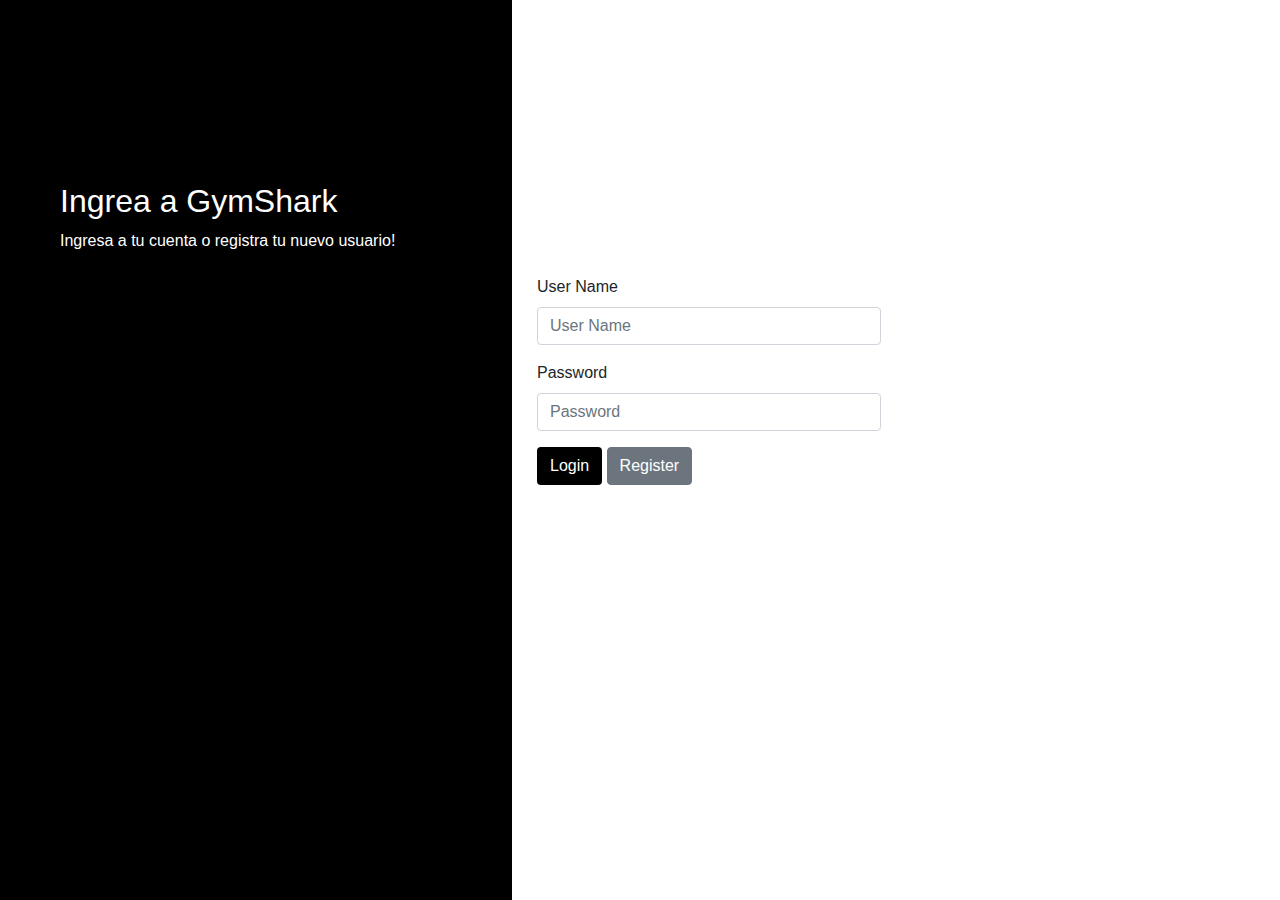
<file: login.html>
<!DOCTYPE html>
<html lang="en">
<head>
    <meta charset="UTF-8">
    <meta name="viewport" content="width=device-width, initial-scale=1.0">
    <title>Login/Register</title>
    <link href="//maxcdn.bootstrapcdn.com/bootstrap/4.0.0/css/bootstrap.min.css" rel="stylesheet" id="bootstrap-css">
    <script src="//code.jquery.com/jquery-1.11.1.min.js"></script>
    <script src="//maxcdn.bootstrapcdn.com/bootstrap/4.0.0/js/bootstrap.min.js"></script>
    <link rel="stylesheet" href="styless_login.css">
</head>
<body>
    <div class="sidenav">
        <div class="login-main-text">
            <h2>Ingrea a GymShark<br></h2>
            <p>Ingresa a tu cuenta o registra tu nuevo usuario!</p>
        </div>
    </div>
    <div class="main">
        <div class="col-md-6 col-sm-12">
            <div class="login-form" id="loginFormContainer">
                <!-- Formulario de Login -->
                <form id="loginForm">
                    <div class="form-group">
                        <label for="username">User Name</label>
                        <input type="text" id="username" class="form-control" placeholder="User Name" required>
                    </div>
                    <div class="form-group">
                        <label for="password">Password</label>
                        <input type="password" id="password" class="form-control" placeholder="Password" required>
                    </div>
                    <button type="submit" class="btn btn-black">Login</button>
                    <button type="button" class="btn btn-secondary" id="showRegisterFormBtn">Register</button>
                </form>
                <div id="errorMessage" style="color: red; display: none;">Invalid username or password</div> <!-- Mensaje de error -->
            </div>

            <div class="register-form" id="registerFormContainer" style="display: none;">
                <!-- Formulario de Registro -->
                <form id="registerForm">
                    <div class="form-group">
                        <label for="newUsername">User Name</label>
                        <input type="text" id="newUsername" class="form-control" placeholder="User Name" required>
                    </div>
                    <div class="form-group">
                        <label for="newPassword">Password</label>
                        <input type="password" id="newPassword" class="form-control" placeholder="Password" required>
                    </div>
                    <div class="form-group">
                        <label for="confirmPassword">Confirm Password</label>
                        <input type="password" id="confirmPassword" class="form-control" placeholder="Confirm Password" required>
                    </div>

                    <div class="form-group">
                        <label for="newEmail">Email</label>
                        <input type="text" id="newEmail" class="form-control" placeholder="Email" required>
                    </div>

                    <div class="form-group">
                        <label for="newPeso">Peso</label>
                        <input type="text" id="newPeso" class="form-control" placeholder="Peso" required>
                    </div>

                    <div class="form-group">
                        <label for="newEdad">Edad</label>
                        <input type="text" id="newEdad" class="form-control" placeholder="Edad" required>
                    </div>

                    <div class="form-group">
                        <label for="newAltura">Altura</label>
                        <input type="text" id="newAltura" class="form-control" placeholder="Altura" required>
                    </div>

                    <div class="form-group">
                        <label for="newRegion">Region</label>
                        <input type="text" id="newRegion" class="form-control" placeholder="Region" required>
                    </div>

                    <button type="submit" class="btn btn-black">Register</button>
                    <button type="button" class="btn btn-secondary" id="showLoginFormBtn">Back to Login</button>
                </form>
                <div id="registerErrorMessage" style="color: red; display: none;">Passwords do not match</div> <!-- Mensaje de error del registro -->
            </div>
        </div>
    </div>
    <script>
        const loginFormContainer = document.getElementById('loginFormContainer');
        const registerFormContainer = document.getElementById('registerFormContainer');
        const showRegisterFormBtn = document.getElementById('showRegisterFormBtn');
        const showLoginFormBtn = document.getElementById('showLoginFormBtn');
        const errorMessage = document.getElementById('errorMessage');
        const registerErrorMessage = document.getElementById('registerErrorMessage');
    
        showRegisterFormBtn.addEventListener('click', function() {
            loginFormContainer.style.display = 'none';
            registerFormContainer.style.display = 'block';
        });
    
        showLoginFormBtn.addEventListener('click', function() {
            registerFormContainer.style.display = 'none';
            loginFormContainer.style.display = 'block';
        });
    
        function getUsers() {
            return JSON.parse(localStorage.getItem('users')) || [];
        }
    
        function saveUsers(users) {
            localStorage.setItem('users', JSON.stringify(users));
        }
    
        function setCurrentUser(user) {
            sessionStorage.setItem('currentUser', JSON.stringify(user));
        }
    
        document.getElementById('loginForm').addEventListener('submit', function(event) {
            event.preventDefault();
    
            const username = document.getElementById('username').value;
            const password = document.getElementById('password').value;
            const users = getUsers();
    
            const user = users.find(user => user.username === username && user.password === password);
    
            if (user) {
                setCurrentUser(user); 
                alert('Login successful!');
                window.location.href = 'index.html?username=' + encodeURIComponent(username);
            } else {
                errorMessage.style.display = 'block'; 
            }
        });
    
        document.getElementById('registerForm').addEventListener('submit', function(event) {
            event.preventDefault();
    
            const newUsername = document.getElementById('newUsername').value;
            const newPassword = document.getElementById('newPassword').value;
            const confirmPassword = document.getElementById('confirmPassword').value;
            const newEmail = document.getElementById('newEmail').value;
            const newPeso = document.getElementById('newPeso').value;
            const newEdad = document.getElementById('newEdad').value;
            const newAltura = document.getElementById('newAltura').value;
            const newRegion = document.getElementById('newRegion').value;
    
            const users = getUsers();
    
            if (newPassword !== confirmPassword) {
                registerErrorMessage.style.display = 'block'; 
                return;
            }
    
            if (users.some(user => user.username === newUsername)) {
                alert('Username already exists.');
                return;
            }
    
            if (users.some(user => user.email === newEmail)) {
                alert('Email already registered.');
                return;
            }
    
            const newUser = {
                username: newUsername,
                password: newPassword,
                email: newEmail,
                peso: newPeso,
                edad: newEdad,
                altura: newAltura,
                region: newRegion
            };
    
            users.push(newUser);
            saveUsers(users);
    
            setCurrentUser(newUser);
            alert('Registration successful!');
    
            registerFormContainer.style.display = 'none';
            loginFormContainer.style.display = 'block';
        });
    </script>    
</body>
</html>
</file>
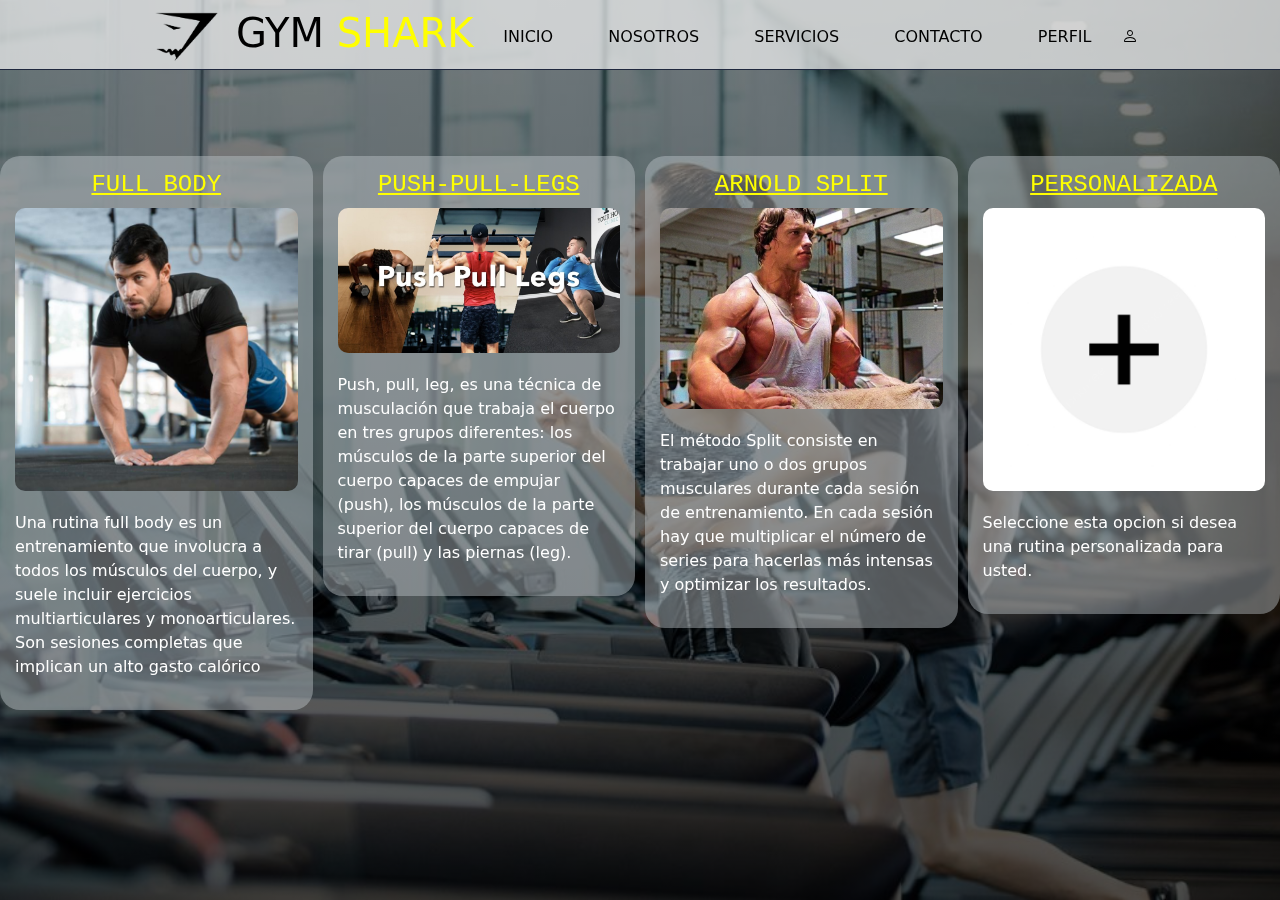
<file: rutinas.html>
<!DOCTYPE html>
<html lang="en">
<head>
    <meta charset="UTF-8">
    <meta name="viewport" content="width=device-width, initial-scale=1.0">
    <title>Gym Shark</title>
    <link rel="stylesheet" href="styless_rutinas.css">
    <link href="https://cdn.jsdelivr.net/npm/bootstrap@5.3.0-alpha1/dist/css/bootstrap.min.css" rel="stylesheet">
    <link rel="stylesheet" href="https://cdn.jsdelivr.net/npm/bootstrap-icons/font/bootstrap-icons.css">
    <link rel="stylesheet" href="Plugins/OwlCarousel/dist/assets/owl.carousel.min.css">
    <link rel="stylesheet" href="Plugins/OwlCarousel/dist/assets/owl.theme.default.min.css">

</head>
<body>
        <div class="contenedor-header">
                <header>
                    <img style="height: 50px;" src="imgs/logo.png" alt="Logo">
                    <h1>GYM <span class="textoColor">SHARK</span></h1>
                    <nav id="nav">
                        <a href="index.html #inicio">inicio</a>
                        <a href="index.html #nosotros">Nosotros</a>
                        <a href="index.html #servicios">Servicios</a>
                        <a href="index.html #contacto">Contacto</a>
                        <a href="perfil.html">Perfil</a>
                        <a href="login.html" id="link" class="btn btn-transparent ms-3"><i class="bi bi-person"></i></a>
                        <a id="welcomeMessage" href="hola.html">Contacto</a>

                    </nav>          
                    
                    <div class="hamburger-menu" onclick="toggleHamburgerMenu()">
                        &#9776;
                    </div>
            
                    <div class="hamburger-content" id="hamburger-content">
                        <a href="#inicio">Inicio</a>
                        <a href="#nosotros">Nosotros</a>
                        <a href="#servicios">Servicios</a>
                        <a href="#contacto">Contacto</a>
                        <a href="perfil.html">Perfil</a>
                    </div>

                </header>
        </div>

        <div class="owl-carousel">

            <a href="rutinas/fullbody.html">
                <div class="elementos">
                    <h4>FULL BODY</h4>
                    <img src="imgs/fullbody.png" alt="imagen fullbody">
                    <p style="margin-top: 20px;">Una rutina full body es un entrenamiento que involucra a todos los músculos del cuerpo, y suele incluir ejercicios multiarticulares y monoarticulares. Son sesiones completas que implican un alto gasto calórico</p>
                </div>
            </a>

            <a href="rutinas/pushpull.html">
                <div class="elementos">
                    <h4>PUSH-PULL-LEGS</h4>
                    <img src="imgs/push-pull.png" alt="imagen push-pull-legs">
                    <p style="margin-top: 20px;">Push, pull, leg, es una técnica de musculación que trabaja el cuerpo en tres grupos diferentes: los músculos de la parte superior del cuerpo capaces de empujar (push), los músculos de la parte superior del cuerpo capaces de tirar (pull) y las piernas (leg).</p>
                 </div>
            </a>

            <a href="rutinas/arnold.html">
                <div class="elementos">
                    <h4>ARNOLD SPLIT</h4>
                    <img src="imgs/arnold2.png" alt="imagen arnold">
                    <p style="margin-top: 20px;">El método Split consiste en trabajar uno o dos grupos musculares durante cada sesión de entrenamiento. En cada sesión hay que multiplicar el número de series para hacerlas más intensas y optimizar los resultados.</p>
                </div>
            </a>

            <a href="rutinas/personalizada.html">
                <div class="elementos">
                    <h4>PERSONALIZADA</h4>
                    <img src="imgs/personalizada.png" alt="imagen arnold">
                    <p style="margin-top: 20px;">Seleccione esta opcion si desea una rutina personalizada para usted.</p>
                </div>
            </a>
            
        </div>

    <script src="https://code.jquery.com/jquery-3.6.0.min.js"></script>
    <script src="Plugins/OwlCarousel/dist/owl.carousel.min.js"></script>

    <script>
        $(document).ready(function(){
            $(".owl-carousel").owlCarousel({
                loop: true,
                margin: 10,
                nav: true,
                responsiveClass:true,
                responsive: {
                    0: {
                        items: 1,
                        nav: true
                    },
                    600: {
                        items: 4,
                        nav: false
                    },
                    2000: {
                        items: 5,
                        nav: true,
                        loop: false
                    }
                }
            });
        });

        function toggleHamburgerMenu() {
            const menu = document.getElementById('hamburger-content');
            if (menu.style.display === 'block') {
                menu.style.display = 'none';
            } else {
                menu.style.display = 'block';
            }
        }

    </script>

    <script src="https://cdn.jsdelivr.net/npm/bootstrap@5.3.0-alpha1/dist/js/bootstrap.bundle.min.js"></script>
</body>
</html>
</file>
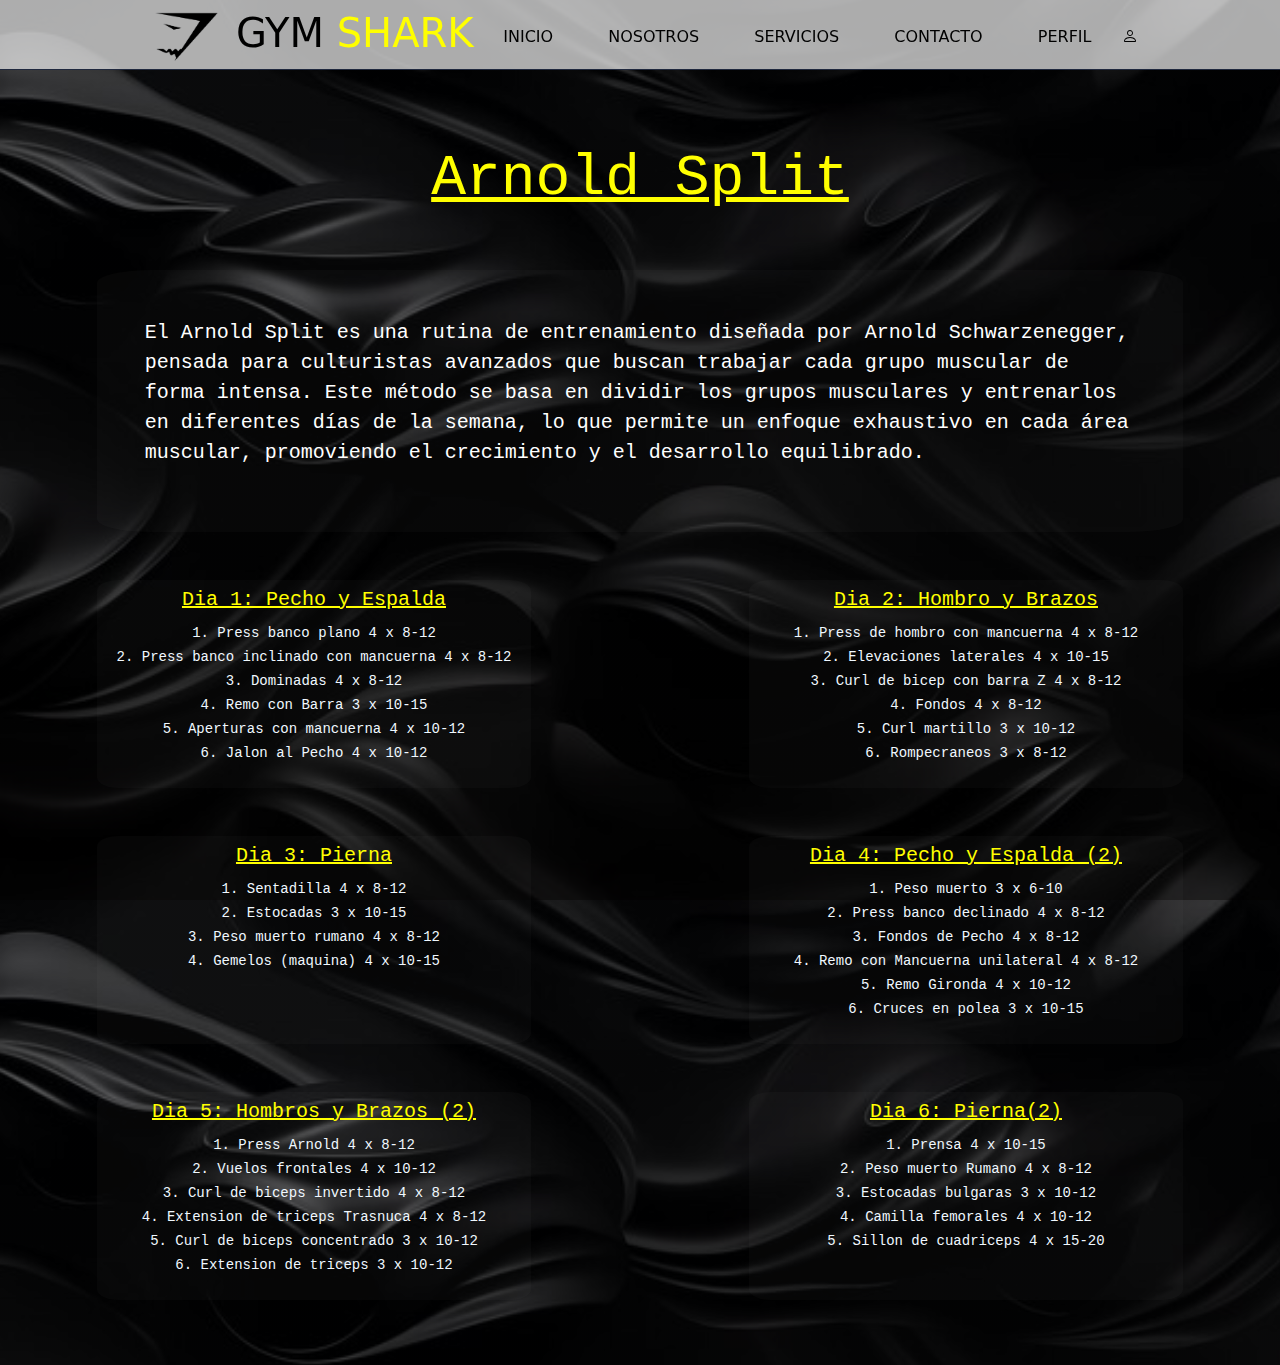
<file: rutinas/arnold.html>
<!DOCTYPE html>
<html lang="en">
<head>
    <meta charset="UTF-8">
    <meta name="viewport" content="width=device-width, initial-scale=1.0">
    <title>Gym Shark</title>
    <link rel="stylesheet" href="styless_arnold.css">
    <link href="https://cdn.jsdelivr.net/npm/bootstrap@5.3.0-alpha1/dist/css/bootstrap.min.css" rel="stylesheet">
    <link rel="stylesheet" href="https://cdn.jsdelivr.net/npm/bootstrap-icons/font/bootstrap-icons.css">

</head>
<body>
    <div class="contenedor-header">
            <header>
                <img style="height: 50px;" src="../imgs/logo.png" alt="Logo">
                <h1>GYM <span class="textoColor">SHARK</span></h1>
                <nav id="nav">
                    <a href="../index.html #inicio">inicio</a>
                    <a href="../index.html #nosotros">Nosotros</a>
                    <a href="../index.html #servicios">Servicios</a>
                    <a href="../index.html #contacto">Contacto</a>
                    <a href="../perfil.html">Perfil</a>
                    <a href="../login.html" id="link" class="btn btn-transparent ms-3"><i class="bi bi-person"></i></a>
                    <a id="welcomeMessage" href="hola.html">Contacto</a>

                </nav> 
                
                <div class="hamburger-menu" onclick="toggleHamburgerMenu()">
                    &#9776;
                </div>
        
                <div class="hamburger-content" id="hamburger-content">
                    <a href="../index.html #inicio">Inicio</a>
                    <a href="../index.html #nosotros">Nosotros</a>
                    <a href="../index.html #servicios">Servicios</a>
                    <a href="../index.html #contacto">Contacto</a>
                    <a href="../perfil.html">Perfil</a>
                </div>

            </header>
    </div>

    
    <main>

        <div class="row justify-content-center">
            <div class="col-12 mt-5"></div>
        </div>

        <div class="row justify-content-center">
            <div class="col-12 mt-5"></div>
        </div>

        <article>
            <div class="row justify-content-center">
                <div class="col-md-6 col-6 col-sm-6 mt-5">
                    <h2><span class="titulo">Arnold Split</span></h2>
                </div>
            </div>
            
            <div class="row mt-5">
                <div class=" d-none d-sm-block d-md-block col-md-1 col-sm-1"></div>
                <div class=" d-none d-sm-block d-md-block col-sm-10 col-md-10 p-5" style="background-color:rgba(173, 178, 183, 0.034);border-radius: 5%;">
                    <p class="descripcion">
                        El Arnold Split es una rutina de entrenamiento diseñada por Arnold Schwarzenegger, pensada para culturistas avanzados que buscan trabajar cada grupo muscular de forma intensa. Este método se basa en dividir los grupos musculares y entrenarlos en diferentes días de la semana, lo que permite un enfoque exhaustivo en cada área muscular, promoviendo el crecimiento y el desarrollo equilibrado.
                    </p>
                </div>
            </div>
        </article>
        <!--Seccion de dias-->
        <section>
            <div class="row">
                <div class="col-sm-1 col-md-1"></div>
                <div class="col-md-4 p-2 mt-5" style="background-color: rgba(173, 178, 183, 0.034);border-radius: 5%;">
                    <article>
                    <h3 class="titulo-rutina">Dia 1: Pecho y Espalda</h3>
                    <p>
                        <span class="ejercicio">1. Press banco plano 4 x 8-12</span>
                        <span class="ejercicio">2. Press banco inclinado con mancuerna 4 x 8-12</span>
                        <span class="ejercicio">3. Dominadas 4 x 8-12</span>
                        <span class="ejercicio">4. Remo con Barra 3 x 10-15</span>
                        <span class="ejercicio">5. Aperturas con mancuerna 4 x 10-12</span>
                        <span class="ejercicio">6. Jalon al Pecho 4 x 10-12</span>

                    </p>
                    </article>
                </div>

                <div class="col-md-2"></div>

                <div class="col-md-4 p-2 mt-5" style="background-color: rgba(173, 178, 183, 0.034);border-radius: 5%;">
                    <article>
                        <h3 class="titulo-rutina">Dia 2: Hombro y Brazos</h3>
                        <p>
                            <span class="ejercicio">1. Press de hombro con mancuerna 4 x 8-12</span>
                            <span class="ejercicio">2. Elevaciones laterales 4 x 10-15</span>
                            <span class="ejercicio">3. Curl de bicep con barra Z 4 x 8-12</span>
                            <span class="ejercicio">4. Fondos 4 x 8-12</span>
                            <span class="ejercicio">5. Curl martillo 3 x 10-12</span>
                            <span class="ejercicio">6. Rompecraneos 3 x 8-12</span>

                        </p>
                    </article>
                </div>

                <div class="col-md-1"></div>

            </div>

            <div class="row">
                <div class="col-md-1"></div>
                <div class="col-md-4 p-2 mt-5" style="background-color: rgba(173, 178, 183, 0.034);border-radius: 5%;">
                    <article>
                    <h3 class="titulo-rutina">Dia 3: Pierna</h3>
                    <p>
                        <span class="ejercicio">1. Sentadilla 4 x 8-12</span>
                        <span class="ejercicio">2. Estocadas 3 x 10-15</span>
                        <span class="ejercicio">3. Peso muerto rumano 4 x 8-12</span>
                        <span class="ejercicio">4. Gemelos (maquina) 4 x 10-15</span>

                    </p>
                    </article>
                </div>

                <div class="col-md-2"></div>

                <div class="col-md-4 p-2 mt-5" style="background-color: rgba(173, 178, 183, 0.034);border-radius: 5%;">
                    <article>
                        <h3 class="titulo-rutina">Dia 4: Pecho y Espalda (2)</h3>
                        <p>
                            <span class="ejercicio">1. Peso muerto 3 x 6-10</span>
                            <span class="ejercicio">2. Press banco declinado 4 x 8-12</span>
                            <span class="ejercicio">3. Fondos de Pecho 4 x 8-12</span>
                            <span class="ejercicio">4. Remo con Mancuerna unilateral 4 x 8-12</span>
                            <span class="ejercicio">5. Remo Gironda 4 x 10-12</span>
                            <span class="ejercicio">6. Cruces en polea 3 x 10-15</span>

                        </p>
                    </article>
                </div>

                <div class="col-md-1"></div>

            </div>

            <div class="row">
                <div class="col-md-1"></div>
                <div class="col-md-4 p-2 mt-5"style="background-color: rgba(173, 178, 183, 0.034);border-radius: 5%; margin-bottom: 5%;">
                    <article>
                    <h3 class="titulo-rutina">Dia 5: Hombros y Brazos (2)</h3>
                    <p>
                        <span class="ejercicio">1. Press Arnold 4 x 8-12</span>
                        <span class="ejercicio">2. Vuelos frontales 4 x 10-12</span>
                        <span class="ejercicio">3. Curl de biceps invertido 4 x 8-12</span>
                        <span class="ejercicio">4. Extension de triceps Trasnuca 4 x 8-12</span>
                        <span class="ejercicio">5. Curl de biceps concentrado 3 x 10-12</span>
                        <span class="ejercicio">6. Extension de triceps 3 x 10-12</span>

                    </p>
                    </article>
                </div>

                <div class="col-md-2"></div>

                <div class="col-md-4 p-2 mt-5" style="background-color: rgba(173, 178, 183, 0.034);border-radius: 5%; margin-bottom: 5%;">
                    <article>
                        <h3 class="titulo-rutina">Dia 6: Pierna(2)</h3>
                        <p>
                            <span class="ejercicio">1. Prensa 4 x 10-15</span>
                            <span class="ejercicio">2. Peso muerto Rumano 4 x 8-12</span>
                            <span class="ejercicio">3. Estocadas bulgaras 3 x 10-12</span>
                            <span class="ejercicio">4. Camilla femorales 4 x 10-12</span>
                            <span class="ejercicio">5. Sillon de cuadriceps 4 x 15-20</span>

                        </p>
                    </article>
                </div>

                <div class="col-md-1"></div>

            </div>

        </section>

    </main>
    
    <script>

        function toggleHamburgerMenu() {
            const menu = document.getElementById('hamburger-content');
            if (menu.style.display === 'block') {
                menu.style.display = 'none';
            } else {
                menu.style.display = 'block';
            }
        }

    </script>
    <script src="https://cdn.jsdelivr.net/npm/bootstrap@5.3.0-alpha1/dist/js/bootstrap.bundle.min.js"></script>
</body>
</html>
</file>
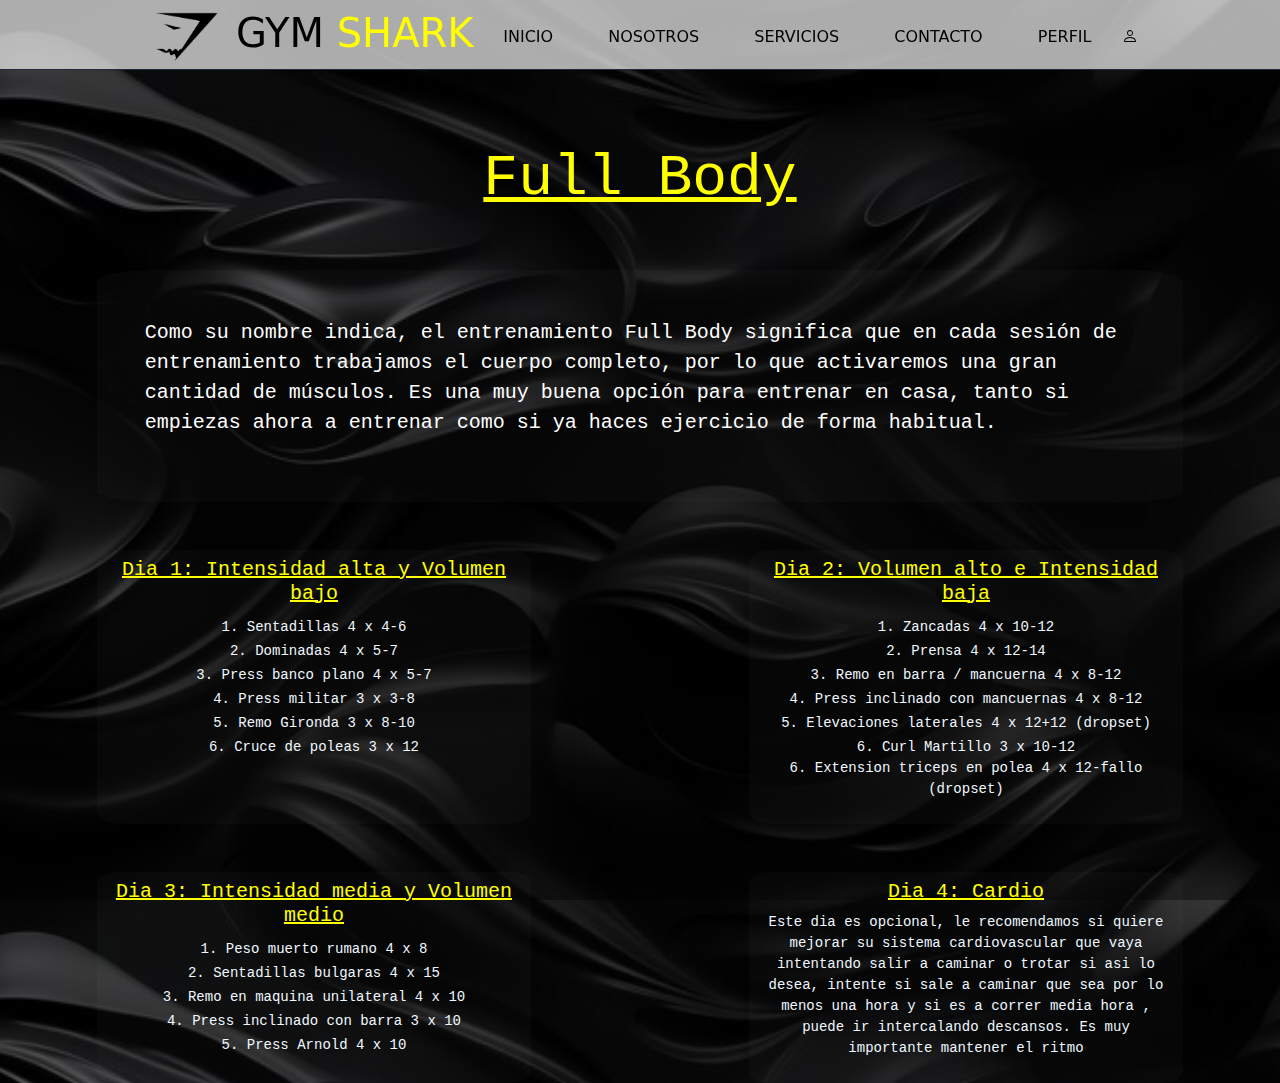
<file: rutinas/fullbody.html>
<!DOCTYPE html>
<html lang="en">
<head>
    <meta charset="UTF-8">
    <meta name="viewport" content="width=device-width, initial-scale=1.0">
    <title>Gym Shark</title>
    <link rel="stylesheet" href="styless_fullbody.css">
    <link href="https://cdn.jsdelivr.net/npm/bootstrap@5.3.0-alpha1/dist/css/bootstrap.min.css" rel="stylesheet">
    <link rel="stylesheet" href="https://cdn.jsdelivr.net/npm/bootstrap-icons/font/bootstrap-icons.css">

</head>
<body>

        <div class="contenedor-header">
                <header>
                    <img style="height: 50px;" src="../imgs/logo.png" alt="Logo">
                    <h1>GYM <span class="textoColor">SHARK</span></h1>
                    <nav id="nav">
                        <a href="../index.html #inicio">inicio</a>
                        <a href="../index.html #nosotros">Nosotros</a>
                        <a href="../index.html #servicios">Servicios</a>
                        <a href="../index.html #contacto">Contacto</a>
                        <a href="../perfil.html">Perfil</a>
                        <a href="../login.html" id="link" class="btn btn-transparent ms-3"><i class="bi bi-person"></i></a>
                        <a id="welcomeMessage" href="hola.html">Contacto</a>

                    </nav>        
                    
                    <div class="hamburger-menu" onclick="toggleHamburgerMenu()">
                        &#9776;
                    </div>
            
                    <div class="hamburger-content" id="hamburger-content">
                        <a href="../index.html #inicio">Inicio</a>
                        <a href="../index.html #nosotros">Nosotros</a>
                        <a href="../index.html #servicios">Servicios</a>
                        <a href="../index.html #contacto">Contacto</a>
                        <a href="../perfil.html">Perfil</a>
                    </div>

                </header>
            
        </div>

        
        <main>

            <div class="row justify-content-center">
                <div class="col-12 mt-5"></div>
            </div>

            <div class="row justify-content-center">
                <div class="col-12 mt-5"></div>
            </div>

            <article>
                <div class="row justify-content-center">
                    <div class="col-md-6 col-6 col-sm-6 mt-5">
                        <h2><span class="titulo">Full Body</span></h2>
                    </div>
                </div>
                
                <div class="row mt-5">
                    <div class=" d-none d-sm-block d-md-block col-md-1 col-sm-1"></div>
                    <div class=" d-none d-sm-block d-md-block col-sm-10 col-md-10 p-5" style="background-color:rgba(173, 178, 183, 0.034);border-radius: 5%;">
                        <p class="descripcion">
                            Como su nombre indica, el entrenamiento Full Body significa que en cada sesión de entrenamiento trabajamos el cuerpo completo, por lo que activaremos una gran cantidad de músculos. Es una muy buena opción para entrenar en casa, tanto si empiezas ahora a entrenar como si ya haces ejercicio de forma habitual.
                        </p>
                    </div>
                </div>
            </article>
            <!--Seccion de dias-->
            <section>
                <div class="row">
                    <div class="col-sm-1 col-md-1"></div>
                    <div class="col-md-4 p-2 mt-5" style="background-color: rgba(173, 178, 183, 0.034);border-radius: 5%;">
                        <article>
                        <h3 class="titulo-rutina">Dia 1: Intensidad alta y Volumen bajo</h3>
                        <p>
                            <span class="ejercicio">1. Sentadillas 4 x 4-6</span>
                            <span class="ejercicio">2. Dominadas 4 x 5-7</span>
                            <span class="ejercicio">3. Press banco plano 4 x 5-7</span>
                            <span class="ejercicio">4. Press militar 3 x 3-8</span>
                            <span class="ejercicio">5. Remo Gironda 3 x 8-10</span>
                            <span class="ejercicio">6. Cruce de poleas 3 x 12</span>

                        </p>
                        </article>
                    </div>

                    <div class="col-md-2"></div>

                    <div class="col-md-4 p-2 mt-5" style="background-color: rgba(173, 178, 183, 0.034);border-radius: 5%;">
                        <article>
                            <h3 class="titulo-rutina">Dia 2: Volumen alto e Intensidad baja</h3>
                            <p>
                                <span class="ejercicio">1. Zancadas 4 x 10-12</span>
                                <span class="ejercicio">2. Prensa 4 x 12-14</span>
                                <span class="ejercicio">3. Remo en barra / mancuerna 4 x 8-12</span>
                                <span class="ejercicio">4. Press inclinado con mancuernas 4 x 8-12</span>
                                <span class="ejercicio">5. Elevaciones laterales 4 x 12+12 (dropset)</span>
                                <span class="ejercicio">6. Curl Martillo 3 x 10-12</span>
                                <span class="ejercicio">6. Extension triceps en polea 4 x 12-fallo (dropset)</span>
                            </p>
                        </article>
                    </div>

                    <div class="col-md-1"></div>

                </div>

                <div class="row">
                    <div class="col-md-1"></div>
                    <div class="col-md-4 p-2 mt-5" style="background-color: rgba(173, 178, 183, 0.034);border-radius: 5%;">
                        <article>
                        <h3 class="titulo-rutina">Dia 3: Intensidad media y Volumen medio</h3>
                        <p>
                            <span class="ejercicio">1. Peso muerto rumano 4 x 8</span>
                            <span class="ejercicio">2. Sentadillas bulgaras 4 x 15</span>
                            <span class="ejercicio">3. Remo en maquina unilateral 4 x 10</span>
                            <span class="ejercicio">4. Press inclinado con barra 3 x 10</span>
                            <span class="ejercicio">5. Press Arnold 4 x 10</span>

                        </p>
                        </article>
                    </div>

                    <div class="col-md-2"></div>

                    <div class="col-md-4 p-2 mt-5" style="background-color: rgba(173, 178, 183, 0.034);border-radius: 5%;">
                        <article>
                            <h3 class="titulo-rutina">Dia 4: Cardio</h3>
                            <p>
                                <span class="ejercicio">Este dia es opcional, le recomendamos si quiere mejorar su sistema
                                    cardiovascular que vaya intentando salir a caminar o trotar si asi lo desea, intente si sale 
                                    a caminar que sea por lo menos una hora y si es a correr media hora , puede ir intercalando descansos.
                                    Es muy importante mantener el ritmo
                                </span>
                            </p>
                        </article>
                    </div>

                    <div class="col-md-1"></div>

                </div>

            </section>

        </main>
    
    <script>
        function toggleHamburgerMenu() {
            const menu = document.getElementById('hamburger-content');
            if (menu.style.display === 'block') {
                menu.style.display = 'none';
            } else {
                menu.style.display = 'block';
            }
        }

    </script>
    <script src="https://cdn.jsdelivr.net/npm/bootstrap@5.3.0-alpha1/dist/js/bootstrap.bundle.min.js"></script>

</body>
</html>
</file>
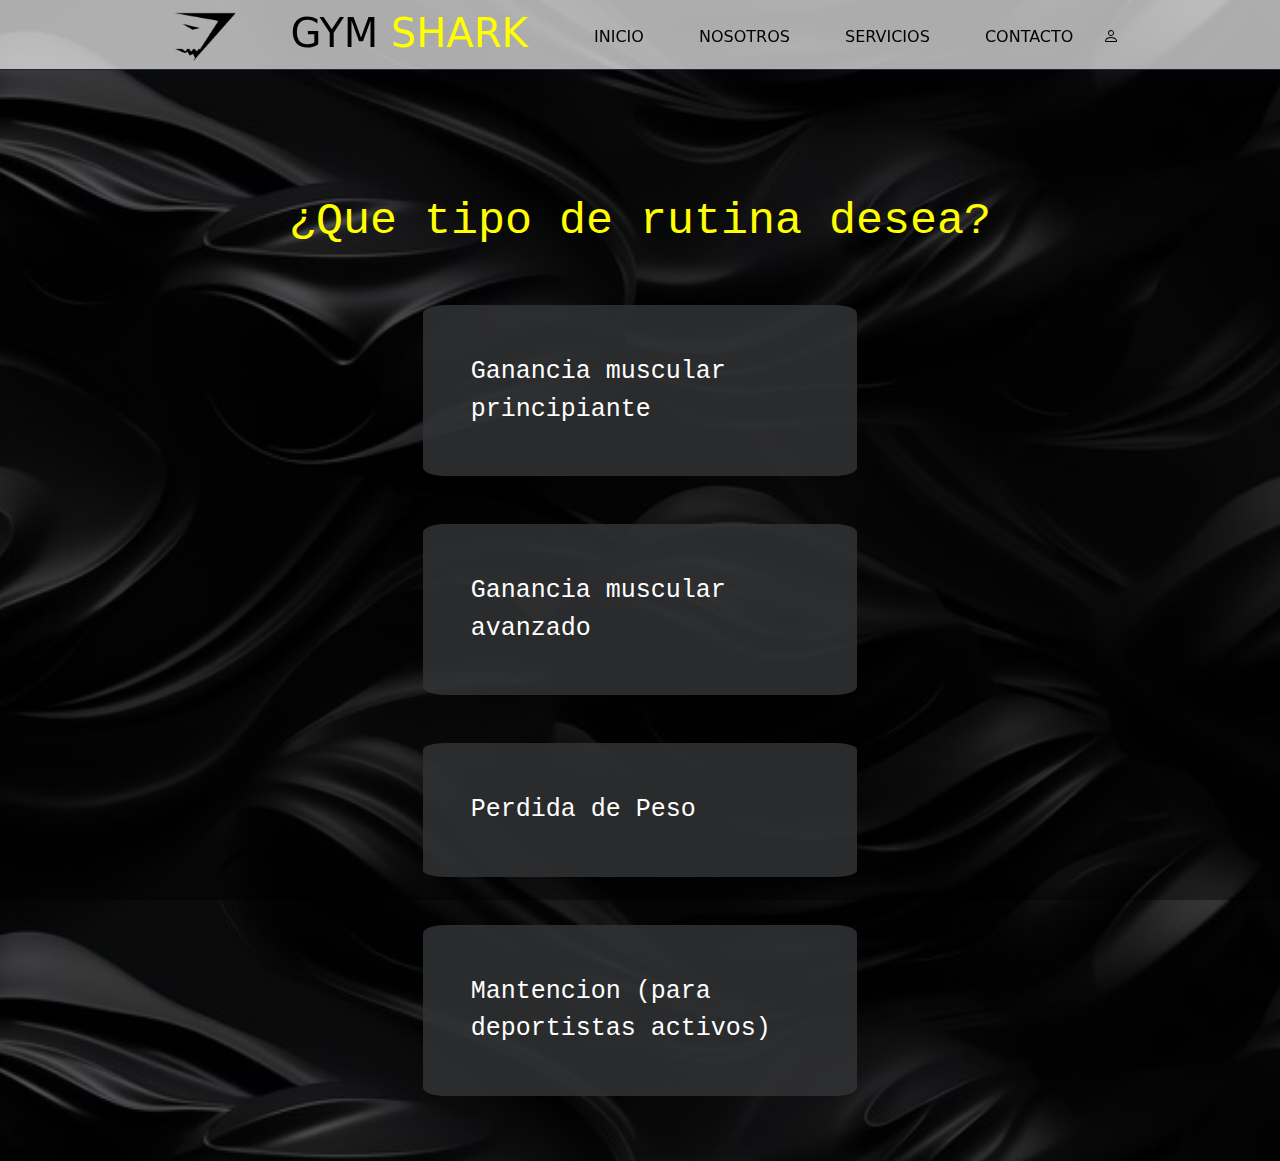
<file: rutinas/personalizada.html>
<!DOCTYPE html>
<html lang="en">
<head>
    <meta charset="UTF-8">
    <meta name="viewport" content="width=device-width, initial-scale=1.0">
    <title>Gym Shark</title>
    <link rel="stylesheet" href="styless_personalizada.css">
    <link href="https://cdn.jsdelivr.net/npm/bootstrap@5.3.0-alpha1/dist/css/bootstrap.min.css" rel="stylesheet">
    <link rel="stylesheet" href="https://cdn.jsdelivr.net/npm/bootstrap-icons/font/bootstrap-icons.css">

</head>
<body>
        <div class="contenedor-header">
                <header>
                    <img style="height: 50px;" src="../imgs/logo.png" alt="Logo">
                    <h1>GYM <span class="textoColor">SHARK</span></h1>
                    <nav id="nav">
                        <a href="../index.html #inicio">inicio</a>
                        <a href="../index.html #nosotros">Nosotros</a>
                        <a href="../index.html #servicios">Servicios</a>
                        <a href="../index.html #contacto">Contacto</a>
                        <a href="../login.html" id="link" class="btn btn-transparent ms-3"><i class="bi bi-person"></i></a>
                        <a id="welcomeMessage" href="hola.html">Contacto</a>

                    </nav>   
                    
                    <div class="hamburger-menu" onclick="toggleHamburgerMenu()">
                        &#9776;
                    </div>
            
                    <div class="hamburger-content" id="hamburger-content">
                        <a href="../index.html #inicio">Inicio</a>
                        <a href="../index.html #nosotros">Nosotros</a>
                        <a href="../index.html #servicios">Servicios</a>
                        <a href="../index.html #contacto">Contacto</a>
                        <a href="../perfil.html">Perfil</a>
                    </div>

                </header>
            
        </div>
    

        <main>

            <section>

                <div class="row justify-content-center"><!--Filas vacias-->
                    <div class="col-12 mt-5"></div>
                </div>

                <div class="row justify-content-center">
                    <div class="col-12 mt-5"></div>
                </div>

                <div class="row">
                    <div class="col-12 col-sm-12 col-md-12 mt-5">
                        <h2 class="titulo">¿Que tipo de rutina desea?</h2>
                    </div>
                </div>


                <div class="row">

                    <div class="d-none d-sm-block d-md-block col-sm-3 col-md-4"></div>
                    
                    <div class="col-12 col-sm-6 col-md-4 mt-5 p-5" style="background-color:rgba(48, 50, 51, 0.866);border-radius: 5%;">
                        <a href="Rutinas_personalizadas.html#Ganancia-muscular-principiante" class="boton1">Ganancia muscular principiante</a>
                    </div>
                </div>

                <div class="row">

                    <div class="d-none d-sm-block d-md-block col-sm-3 col-md-4"></div>
                    
                    <div class="col-12 col-sm-6 col-md-4 mt-5 p-5" style="background-color:rgba(48, 50, 51, 0.866);border-radius: 5%;">
                        <a href="Rutinas_personalizadas.html#Ganancia-muscular-avanzado" class="boton1">Ganancia muscular avanzado</a>
                    </div>
                </div>

                <div class="row">

                    <div class="d-none d-sm-block d-md-block col-sm-3 col-md-4"></div>
                    
                    <div class="col-12 col-sm-6 col-md-4 mt-5 p-5" style="background-color:rgba(48, 50, 51, 0.866);border-radius: 5%;">
                        <a href="Rutinas_personalizadas.html #perdida-de-peso" class="boton1">Perdida de Peso</a>
                    </div>
                </div>

                <div class="row">

                    <div class="d-none d-sm-block d-md-block col-sm-3 col-md-4"></div>
                    
                    <div class="col-12 col-sm-6 col-md-4 mt-5 p-5" style="background-color:rgba(48, 50, 51, 0.866);border-radius: 5%;margin-bottom: 5%;">
                        <a href="Rutinas_personalizadas.html #mantenimiento" class="boton1">Mantencion (para deportistas activos)</a>
                    </div>
                </div>

            </section>
        </main>

    <script>
        function toggleHamburgerMenu() {
            const menu = document.getElementById('hamburger-content');
            if (menu.style.display === 'block') {
                menu.style.display = 'none';
            } else {
                menu.style.display = 'block';
            }
        }
    </script>
    <script src="https://cdn.jsdelivr.net/npm/bootstrap@5.3.0-alpha1/dist/js/bootstrap.bundle.min.js"></script>
</body>
</html>
</file>
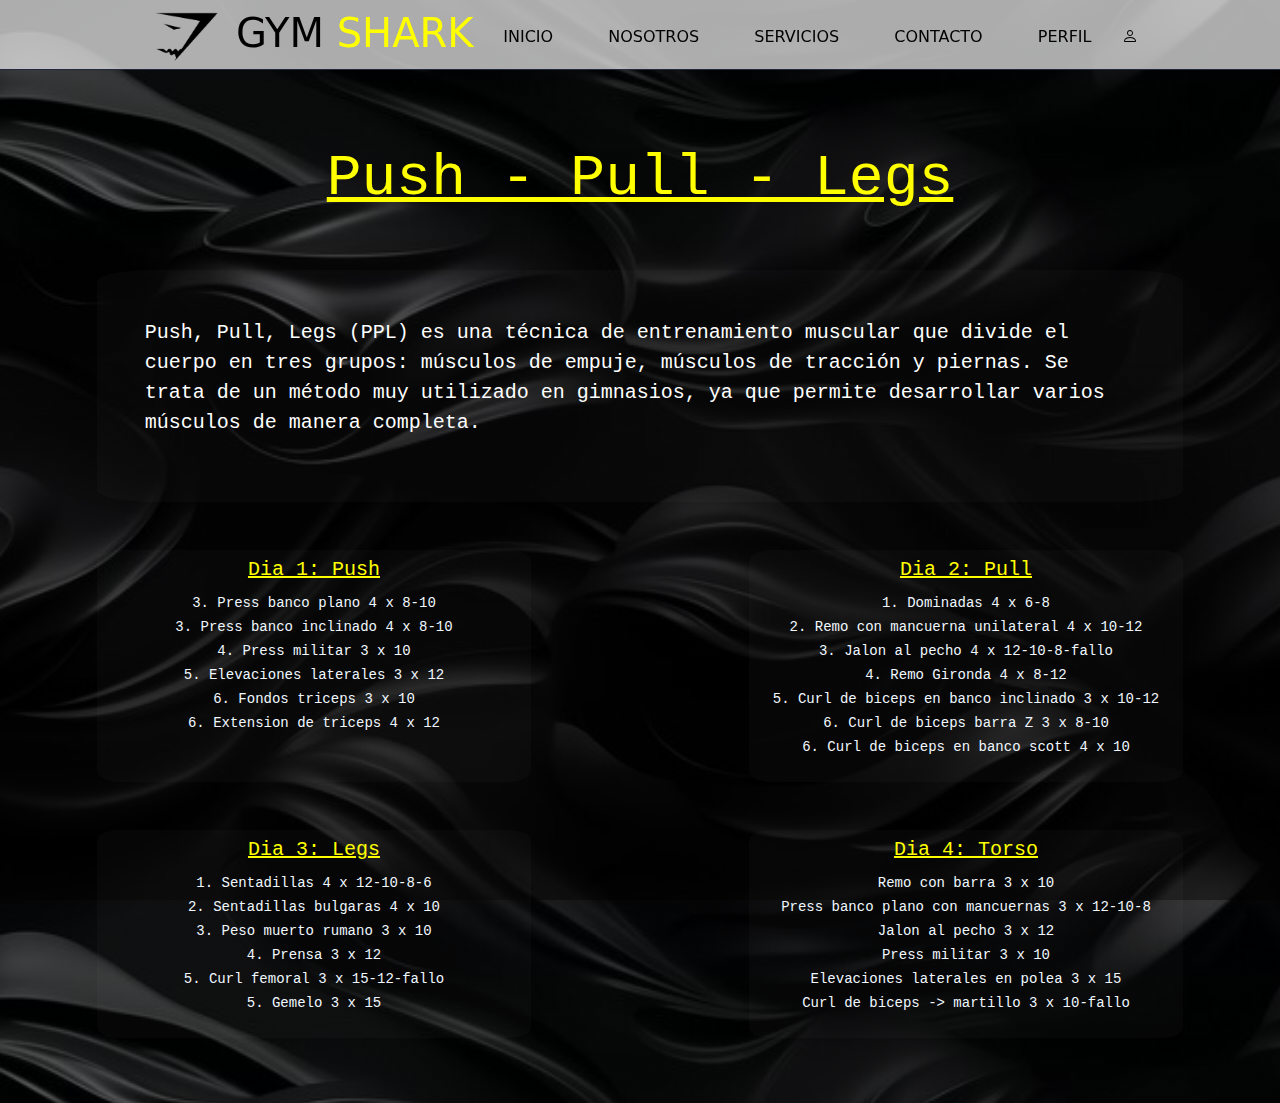
<file: rutinas/pushpull.html>
<!DOCTYPE html>
<html lang="en">
<head>
    <meta charset="UTF-8">
    <meta name="viewport" content="width=device-width, initial-scale=1.0">
    <title>Gym Shark</title>
    <link rel="stylesheet" href="styless_pushpull.css">
    <link href="https://cdn.jsdelivr.net/npm/bootstrap@5.3.0-alpha1/dist/css/bootstrap.min.css" rel="stylesheet">
    <link rel="stylesheet" href="https://cdn.jsdelivr.net/npm/bootstrap-icons/font/bootstrap-icons.css">

</head>
<body>
        <div class="contenedor-header">
                <header>
                    <img style="height: 50px;" src="../imgs/logo.png" alt="Logo">
                    <h1>GYM <span class="textoColor">SHARK</span></h1>
                    <nav id="nav">
                        <a href="../index.html #inicio">inicio</a>
                        <a href="../index.html #nosotros">Nosotros</a>
                        <a href="../index.html #servicios">Servicios</a>
                        <a href="../index.html #contacto">Contacto</a>
                        <a href="../perfil.html">Perfil</a>
                        <a href="../login.html" id="link" class="btn btn-transparent ms-3"><i class="bi bi-person"></i></a>
                        <a id="welcomeMessage" href="hola.html">Contacto</a>

                    </nav>      
                    
                    <div class="hamburger-menu" onclick="toggleHamburgerMenu()">
                        &#9776;
                    </div>
            
                    <div class="hamburger-content" id="hamburger-content">
                        <a href="../index.html #inicio">Inicio</a>
                        <a href="../index.html #nosotros">Nosotros</a>
                        <a href="../index.html #servicios">Servicios</a>
                        <a href="../index.html #contacto">Contacto</a>
                        <a href="../perfil.html">Perfil</a>
                    </div>

                </header>
        </div>

        
        <main>

            <div class="row justify-content-center">
                <div class="col-12 mt-5"></div>
            </div>

            <div class="row justify-content-center">
                <div class="col-12 mt-5"></div>
            </div>

            <article>
                <div class="row justify-content-center">
                    <div class="col-md-12 col-12 col-sm-12 mt-5">
                        <h2><span class="titulo">Push - Pull - Legs</span></h2>
                    </div>
                </div>
                
                <div class="row mt-5">
                    <div class=" d-none d-sm-block d-md-block col-md-1 col-sm-1"></div>
                    <div class=" d-none d-sm-block d-md-block col-sm-10 col-md-10 p-5" style="background-color:rgba(173, 178, 183, 0.034);border-radius: 5%;">
                        <p class="descripcion">
                            Push, Pull, Legs (PPL) es una técnica de entrenamiento muscular que divide el cuerpo en tres grupos: músculos de empuje, músculos de tracción y piernas. Se trata de un método muy utilizado en gimnasios, ya que permite desarrollar varios músculos de manera completa. 
                        </p>
                    </div>
                </div>
            </article>
            <!--Seccion de dias-->
            <section>
                <div class="row">
                    <div class="col-sm-1 col-md-1"></div>
                    <div class="col-md-4 p-2 mt-5" style="background-color: rgba(173, 178, 183, 0.034);border-radius: 5%;">
                        <article>
                        <h3 class="titulo-rutina">Dia 1: Push</h3>
                        <p>
                            <span class="ejercicio">3. Press banco plano 4 x 8-10</span>
                            <span class="ejercicio">3. Press banco inclinado 4 x 8-10</span>
                            <span class="ejercicio">4. Press militar 3 x 10</span>
                            <span class="ejercicio">5. Elevaciones laterales 3 x 12</span>
                            <span class="ejercicio">6. Fondos triceps 3 x 10</span>
                            <span class="ejercicio">6. Extension de triceps 4 x 12</span>
                        </p>
                        </article>
                    </div>

                    <div class="col-md-2"></div>

                    <div class="col-md-4 p-2 mt-5" style="background-color: rgba(173, 178, 183, 0.034);border-radius: 5%;">
                        <article>
                            <h3 class="titulo-rutina">Dia 2: Pull</h3>
                            <p>
                                <span class="ejercicio">1. Dominadas 4 x 6-8</span>
                                <span class="ejercicio">2. Remo con mancuerna unilateral 4 x 10-12</span>
                                <span class="ejercicio">3. Jalon al pecho 4 x 12-10-8-fallo</span>
                                <span class="ejercicio">4. Remo Gironda 4 x 8-12</span>
                                <span class="ejercicio">5. Curl de biceps en banco inclinado 3 x 10-12</span>
                                <span class="ejercicio">6. Curl de biceps barra Z 3 x 8-10</span>
                                <span class="ejercicio">6. Curl de biceps en banco scott 4 x 10</span>
                            </p>
                        </article>
                    </div>

                    <div class="col-md-1"></div>

                </div>

                <div class="row">
                    <div class="col-md-1"></div>
                    <div class="col-md-4 p-2 mt-5" style="background-color: rgba(173, 178, 183, 0.034);border-radius: 5%; margin-bottom: 5%;">
                        <article>
                        <h3 class="titulo-rutina">Dia 3: Legs</h3>
                        <p>
                            <span class="ejercicio">1. Sentadillas 4 x 12-10-8-6</span>
                            <span class="ejercicio">2. Sentadillas bulgaras 4 x 10</span>
                            <span class="ejercicio">3. Peso muerto rumano 3 x 10</span>
                            <span class="ejercicio">4. Prensa 3 x 12</span>
                            <span class="ejercicio">5. Curl femoral 3 x 15-12-fallo</span>
                            <span class="ejercicio">5. Gemelo 3 x 15</span>
                        </p>
                        </article>
                    </div>

                    <div class="col-md-2"></div>

                    <div class="col-md-4 p-2 mt-5" style="background-color: rgba(173, 178, 183, 0.034);border-radius: 5%;margin-bottom: 5%;">
                        <article>
                            <h3 class="titulo-rutina">Dia 4: Torso</h3>
                            <p>
                                <span class="ejercicio">Remo con barra 3 x 10</span>
                                <span class="ejercicio">Press banco plano con mancuernas 3 x 12-10-8</span>
                                <span class="ejercicio">Jalon al pecho 3 x 12</span>
                                <span class="ejercicio">Press militar 3 x 10</span>
                                <span class="ejercicio">Elevaciones laterales en polea 3 x 15</span>
                                <span class="ejercicio">Curl de biceps -> martillo 3 x 10-fallo</span>
                            </p>
                        </article>
                    </div>

                    <div class="col-md-1"></div>

                </div>

            </section>

        </main>
    
    <script>
        function toggleHamburgerMenu() {
            const menu = document.getElementById('hamburger-content');
            if (menu.style.display === 'block') {
                menu.style.display = 'none';
            } else {
                menu.style.display = 'block';
            }
        }
    </script>
    <script src="https://cdn.jsdelivr.net/npm/bootstrap@5.3.0-alpha1/dist/js/bootstrap.bundle.min.js"></script>

</body>
</html>
</file>
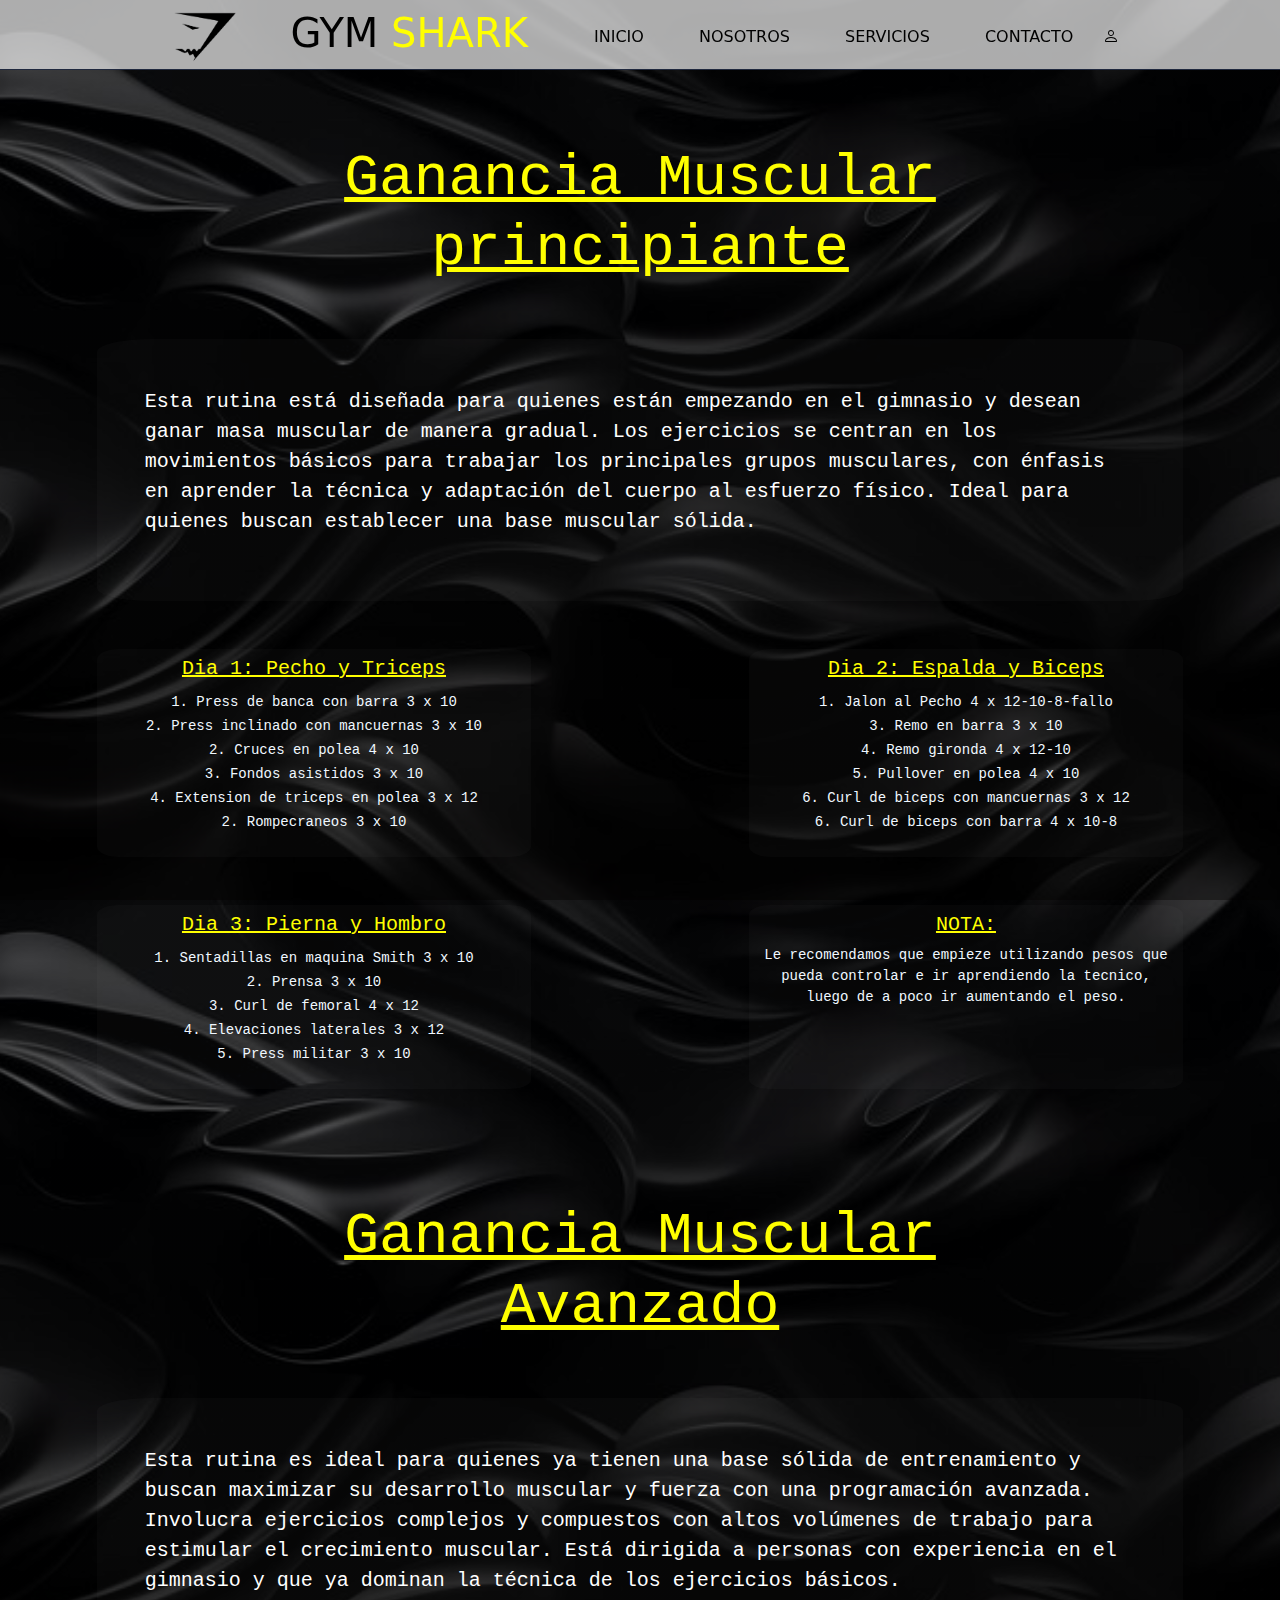
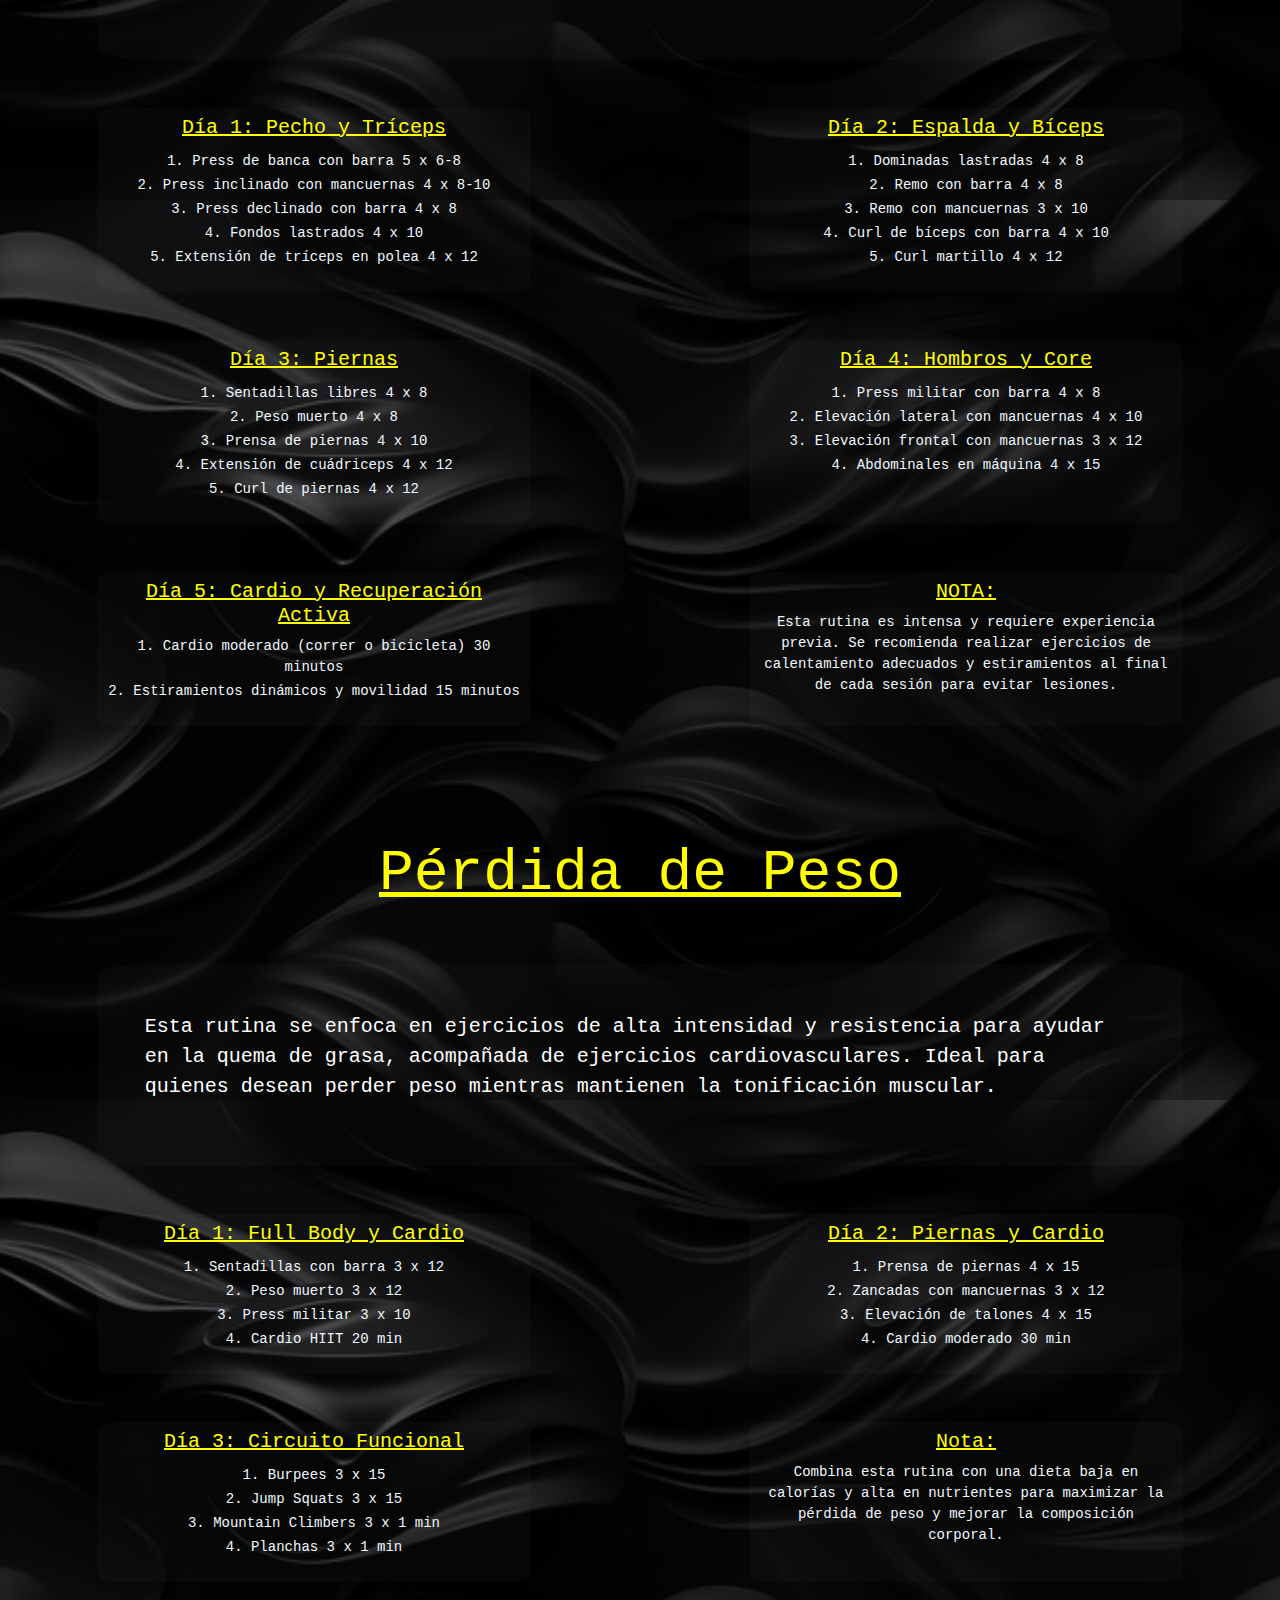
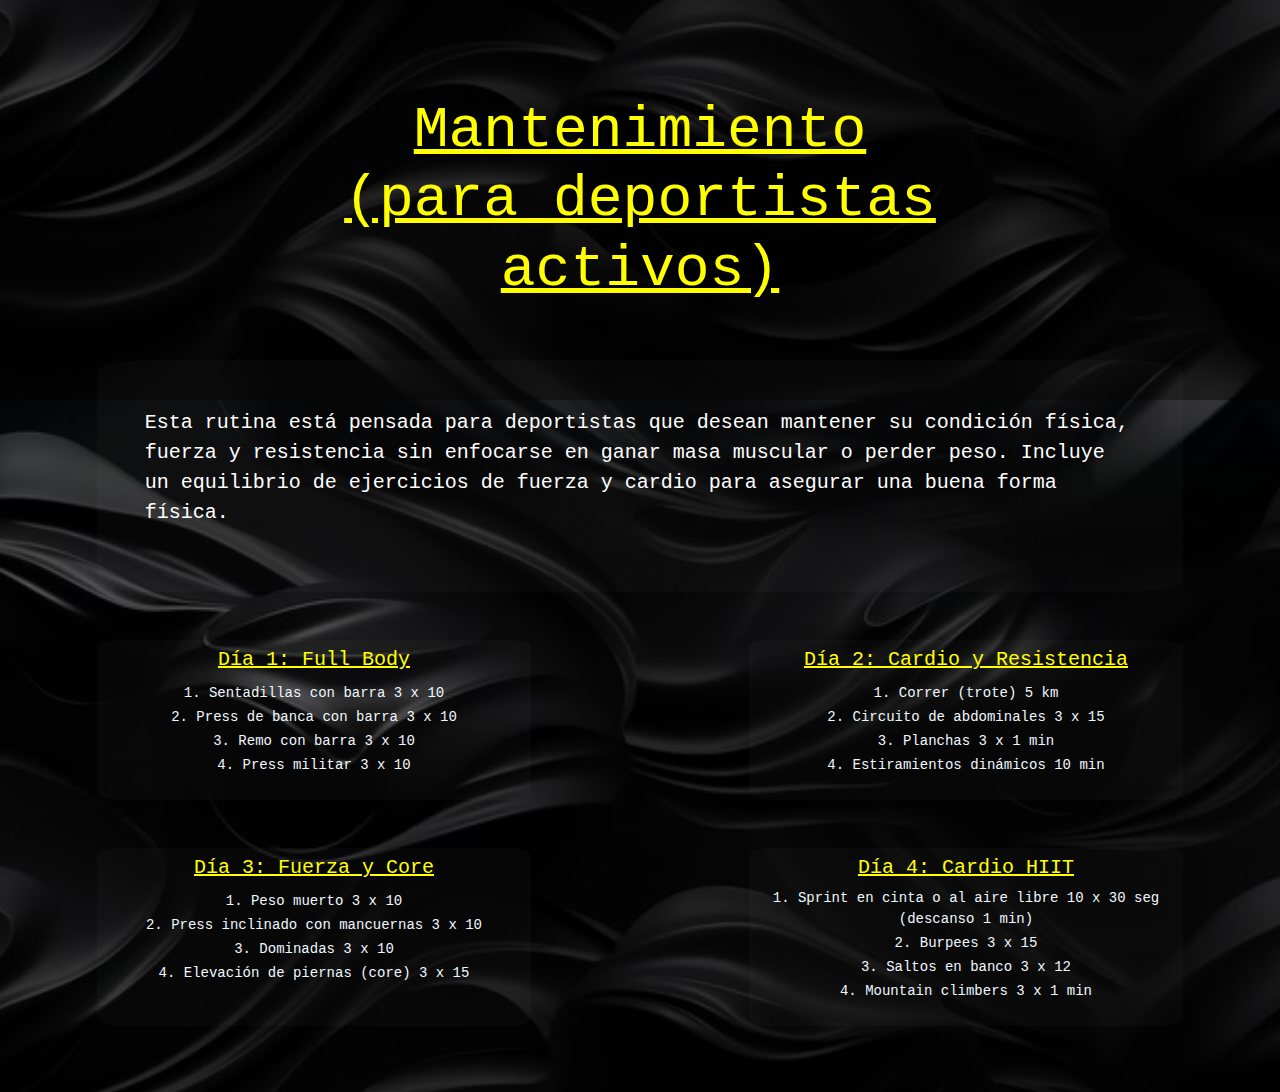
<file: rutinas/Rutinas_personalizadas.html>
<!DOCTYPE html>
<html lang="en">
<head>
    <meta charset="UTF-8">
    <meta name="viewport" content="width=device-width, initial-scale=1.0">
    <title>Gym Shark</title>
    <link rel="stylesheet" href="styless_gananciaP.css">
    <link href="https://cdn.jsdelivr.net/npm/bootstrap@5.3.0-alpha1/dist/css/bootstrap.min.css" rel="stylesheet">
    <link rel="stylesheet" href="https://cdn.jsdelivr.net/npm/bootstrap-icons/font/bootstrap-icons.css">

</head>
<body>
        <div class="contenedor-header">
                <header>
                    <img style="height: 50px;" src="../imgs/logo.png" alt="Logo">
                    <h1>GYM <span class="textoColor">SHARK</span></h1>
                    <nav id="nav">
                        <a href="../index.html #inicio">inicio</a>
                        <a href="../index.html #nosotros">Nosotros</a>
                        <a href="../index.html #servicios">Servicios</a>
                        <a href="../index.html #contacto">Contacto</a>
                        <a href="../login.html" id="link" class="btn btn-transparent ms-3"><i class="bi bi-person"></i></a>
                        <a id="welcomeMessage" href="hola.html">Contacto</a>

                    </nav>            
                    
                    <div class="hamburger-menu" onclick="toggleHamburgerMenu()">
                        &#9776;
                    </div>
            
                    <div class="hamburger-content" id="hamburger-content">
                        <a href="../index.html #inicio">Inicio</a>
                        <a href="../index.html #nosotros">Nosotros</a>
                        <a href="../index.html #servicios">Servicios</a>
                        <a href="../index.html #contacto">Contacto</a>
                        <a href="../perfil.html">Perfil</a>
                    </div>

                </header>
            
        </div>
    

    <main>

        <div class="row justify-content-center">
            <div class="col-12 mt-5"></div>
        </div>

        <div class="row justify-content-center">
            <div class="col-12 mt-5"></div>
        </div>

        <section>
            <div class="row justify-content-center">
                <div class="col-md-6 col-12 col-sm-6 mt-5">
                    <h2 id="Ganancia-muscular-principiante"><span class="titulo">Ganancia Muscular principiante</span></h2>
                </div>
            </div>
            
            <div class="row mt-5">
                <div class=" d-none d-sm-block d-md-block col-md-1 col-sm-1"></div>
                <div class=" d-none d-sm-block d-md-block col-sm-10 col-md-10 p-5" style="background-color:rgba(173, 178, 183, 0.034);border-radius: 5%;">
                    <p class="descripcion">
                        Esta rutina está diseñada para quienes están empezando en el gimnasio y desean ganar masa muscular de manera gradual. Los ejercicios se centran en los movimientos básicos para trabajar los principales grupos musculares, con énfasis en aprender la técnica y adaptación del cuerpo al esfuerzo físico. Ideal para quienes buscan establecer una base muscular sólida.
                    </p>
                </div>
            </div>
        </section>
        <!--Seccion de dias-->
        <section>
            <div class="row">
                <div class="col-sm-1 col-md-1"></div>
                <div class="col-md-4 p-2 mt-5" style="background-color: rgba(173, 178, 183, 0.034);border-radius: 5%;">
                   
                    <h3 class="titulo-rutina">Dia 1: Pecho y Triceps</h3>
                    <p>
                        <span class="ejercicio">1. Press de banca con barra 3 x 10</span>
                        <span class="ejercicio">2. Press inclinado con mancuernas 3 x 10</span>
                        <span class="ejercicio">2. Cruces en polea 4 x 10</span>
                        <span class="ejercicio">3. Fondos asistidos 3 x 10</span>
                        <span class="ejercicio">4. Extension de triceps en polea 3 x 12</span>
                        <span class="ejercicio">2. Rompecraneos 3 x 10</span>
                    </p>
                   
                </div>

                <div class="col-md-2"></div>

                <div class="col-md-4 p-2 mt-5" style="background-color: rgba(173, 178, 183, 0.034);border-radius: 5%;">
                    
                        <h3 class="titulo-rutina">Dia 2: Espalda y Biceps</h3>
                        <p>
                            <span class="ejercicio">1. Jalon al Pecho 4 x 12-10-8-fallo</span>
                            <span class="ejercicio">3. Remo en barra 3 x 10</span>
                            <span class="ejercicio">4. Remo gironda 4 x 12-10</span>
                            <span class="ejercicio">5. Pullover en polea 4 x 10</span>
                            <span class="ejercicio">6. Curl de biceps con mancuernas 3 x 12</span>
                            <span class="ejercicio">6. Curl de biceps con barra 4 x 10-8</span>
                        </p>
                   
                </div>

                <div class="col-md-1"></div>

            </div>

            <div class="row">
                <div class="col-md-1"></div>
                <div class="col-md-4 p-2 mt-5" style="background-color: rgba(173, 178, 183, 0.034);border-radius: 5%;margin-bottom: 5%;">
                    
                    <h3 class="titulo-rutina">Dia 3: Pierna y Hombro</h3>
                    <p>
                        <span class="ejercicio">1. Sentadillas en maquina Smith 3 x 10</span>
                        <span class="ejercicio">2. Prensa 3 x 10</span>
                        <span class="ejercicio">3. Curl de femoral 4 x 12</span>
                        <span class="ejercicio">4. Elevaciones laterales 3 x 12</span>
                        <span class="ejercicio">5. Press militar 3 x 10</span>

                    </p>
                    
                </div>

                <div class="col-md-2"></div>

                <div class="col-md-4 p-2 mt-5" style="background-color: rgba(173, 178, 183, 0.034);border-radius: 5%;margin-bottom: 5%;">
                    
                        <h3 class="titulo-rutina">NOTA:</h3>
                        <p>
                            <span class="ejercicio">Le recomendamos que empieze utilizando pesos que pueda controlar e ir aprendiendo la tecnico, luego de a poco ir aumentando el peso.
                            </span>
                        </p>
                    
                </div>

                <div class="col-md-1"></div>

            </div>

        </section>

        <section>
            <div class="row justify-content-center">
                <div class="col-md-6 col-12 col-sm-6 mt-5">
                    <h2 id="Ganancia-muscular-avanzado"><span class="titulo">Ganancia Muscular Avanzado</span></h2>
                </div>
            </div>
            
            <div class="row mt-5">
                <div class="d-none d-sm-block d-md-block col-md-1 col-sm-1"></div>
                <div class="d-none d-sm-block d-md-block col-sm-10 col-md-10 p-5" style="background-color:rgba(173, 178, 183, 0.034);border-radius: 5%;">
                    <p class="descripcion">
                        Esta rutina es ideal para quienes ya tienen una base sólida de entrenamiento y buscan maximizar su desarrollo muscular y fuerza con una programación avanzada. Involucra ejercicios complejos y compuestos con altos volúmenes de trabajo para estimular el crecimiento muscular. Está dirigida a personas con experiencia en el gimnasio y que ya dominan la técnica de los ejercicios básicos.
                    </p>
                </div>
            </div>
        </section>
    
        <!-- Sección de días -->
        <section>
            <div class="row">
                <div class="col-md-1"></div>
                <div class="col-md-4 p-2 mt-5" style="background-color: rgba(173, 178, 183, 0.034);border-radius: 5%;">
                    <h3 class="titulo-rutina">Día 1: Pecho y Tríceps</h3>
                    <p>
                        <span class="ejercicio">1. Press de banca con barra 5 x 6-8</span>
                        <span class="ejercicio">2. Press inclinado con mancuernas 4 x 8-10</span>
                        <span class="ejercicio">3. Press declinado con barra 4 x 8</span>
                        <span class="ejercicio">4. Fondos lastrados 4 x 10</span>
                        <span class="ejercicio">5. Extensión de tríceps en polea 4 x 12</span>
                    </p>
                </div>
        
                <div class="col-md-2"></div>
        
                <div class="col-md-4 p-2 mt-5" style="background-color: rgba(173, 178, 183, 0.034);border-radius: 5%;">
                    <h3 class="titulo-rutina">Día 2: Espalda y Bíceps</h3>
                    <p>
                        <span class="ejercicio">1. Dominadas lastradas 4 x 8</span>
                        <span class="ejercicio">2. Remo con barra 4 x 8</span>
                        <span class="ejercicio">3. Remo con mancuernas 3 x 10</span>
                        <span class="ejercicio">4. Curl de bíceps con barra 4 x 10</span>
                        <span class="ejercicio">5. Curl martillo 4 x 12</span>
                    </p>
                </div>
        
                <div class="col-md-1"></div>
            </div>
        
            <div class="row">
                <div class="col-md-1"></div>
                <div class="col-md-4 p-2 mt-5" style="background-color: rgba(173, 178, 183, 0.034);border-radius: 5%; ">
                    <h3 class="titulo-rutina">Día 3: Piernas</h3>
                    <p>
                        <span class="ejercicio">1. Sentadillas libres 4 x 8</span>
                        <span class="ejercicio">2. Peso muerto 4 x 8</span>
                        <span class="ejercicio">3. Prensa de piernas 4 x 10</span>
                        <span class="ejercicio">4. Extensión de cuádriceps 4 x 12</span>
                        <span class="ejercicio">5. Curl de piernas 4 x 12</span>
                    </p>
                </div>
        
                <div class="col-md-2"></div>
        
                <div class="col-md-4 p-2 mt-5" style="background-color: rgba(173, 178, 183, 0.034);border-radius: 5%;">
                    <h3 class="titulo-rutina">Día 4: Hombros y Core</h3>
                    <p>
                        <span class="ejercicio">1. Press militar con barra 4 x 8</span>
                        <span class="ejercicio">2. Elevación lateral con mancuernas 4 x 10</span>
                        <span class="ejercicio">3. Elevación frontal con mancuernas 3 x 12</span>
                        <span class="ejercicio">4. Abdominales en máquina 4 x 15</span>
                    </p>
                </div>
        
                <div class="col-md-1"></div>
            </div>
        
            <div class="row">
                <div class="col-md-1"></div>
                <div class="col-md-4 p-2 mt-5" style="background-color: rgba(173, 178, 183, 0.034);border-radius: 5%; margin-bottom: 5%;">
                    <h3 class="titulo-rutina">Día 5: Cardio y Recuperación Activa</h3>
                    <p>
                        <span class="ejercicio">1. Cardio moderado (correr o bicicleta) 30 minutos</span>
                        <span class="ejercicio">2. Estiramientos dinámicos y movilidad 15 minutos</span>
                    </p>
                </div>
        
                <div class="col-md-2"></div>
        
                <div class="col-md-4 p-2 mt-5" style="background-color: rgba(173, 178, 183, 0.034);border-radius: 5%; margin-bottom: 5%;">
                    <h3 class="titulo-rutina">NOTA:</h3>
                    <p>
                        <span class="ejercicio">Esta rutina es intensa y requiere experiencia previa. Se recomienda realizar ejercicios de calentamiento adecuados y estiramientos al final de cada sesión para evitar lesiones.</span>
                    </p>
                </div>
        
                <div class="col-md-1"></div>
            </div>
        </section>

        <section>
            <div class="row justify-content-center">
                <div class="col-md-6 col-12 col-sm-6 mt-5">
                    <h2  id="perdida-de-peso"><span class="titulo">Pérdida de Peso</span></h2>
                </div>
            </div>
            
            <div class="row mt-5">
                <div class="d-none d-sm-block d-md-block col-md-1 col-sm-1"></div>
                <div class="d-none d-sm-block d-md-block col-sm-10 col-md-10 p-5" style="background-color:rgba(173, 178, 183, 0.034);border-radius: 5%;">
                    <p class="descripcion">
                        Esta rutina se enfoca en ejercicios de alta intensidad y resistencia para ayudar en la quema de grasa, acompañada de ejercicios cardiovasculares. Ideal para quienes desean perder peso mientras mantienen la tonificación muscular.
                    </p>
                </div>
            </div>
        </section>
        
        <!-- Sección de días -->
        <section>
            <div class="row">
                <div class="col-md-1"></div>
                <div class="col-md-4 p-2 mt-5" style="background-color: rgba(173, 178, 183, 0.034);border-radius: 5%;">
                    <h3 class="titulo-rutina">Día 1: Full Body y Cardio</h3>
                    <p>
                        <span class="ejercicio">1. Sentadillas con barra 3 x 12</span>
                        <span class="ejercicio">2. Peso muerto 3 x 12</span>
                        <span class="ejercicio">3. Press militar 3 x 10</span>
                        <span class="ejercicio">4. Cardio HIIT 20 min</span>
                    </p>
                </div>
        
                <div class="col-md-2"></div>
        
                <div class="col-md-4 p-2 mt-5" style="background-color: rgba(173, 178, 183, 0.034);border-radius: 5%;">
                    <h3 class="titulo-rutina">Día 2: Piernas y Cardio</h3>
                    <p>
                        <span class="ejercicio">1. Prensa de piernas 4 x 15</span>
                        <span class="ejercicio">2. Zancadas con mancuernas 3 x 12</span>
                        <span class="ejercicio">3. Elevación de talones 4 x 15</span>
                        <span class="ejercicio">4. Cardio moderado 30 min</span>
                    </p>
                </div>
        
                <div class="col-md-1"></div>
            </div>
        
            <div class="row">
                <div class="col-md-1"></div>
                <div class="col-md-4 p-2 mt-5" style="background-color: rgba(173, 178, 183, 0.034);border-radius: 5%;margin-bottom: 5%;">
                    <h3 class="titulo-rutina">Día 3: Circuito Funcional</h3>
                    <p>
                        <span class="ejercicio">1. Burpees 3 x 15</span>
                        <span class="ejercicio">2. Jump Squats 3 x 15</span>
                        <span class="ejercicio">3. Mountain Climbers 3 x 1 min</span>
                        <span class="ejercicio">4. Planchas 3 x 1 min</span>
                    </p>
                </div>
        
                <div class="col-md-2"></div>
        
                <div class="col-md-4 p-2 mt-5" style="background-color: rgba(173, 178, 183, 0.034);border-radius: 5%; margin-bottom: 5%;">
                    <h3 class="titulo-rutina">Nota:</h3>
                    <p>
                        <span class="ejercicio">Combina esta rutina con una dieta baja en calorías y alta en nutrientes para maximizar la pérdida de peso y mejorar la composición corporal.</span>
                    </p>
                </div>
        
                <div class="col-md-1"></div>
            </div>
        </section>

        <section>
            <div class="row justify-content-center">
                <div class="col-md-6 col-12 col-sm-6 mt-5">
                    <h2 id="mantenimiento"><span class="titulo">Mantenimiento (para deportistas activos)</span></h2>
                </div>
            </div>
            
            <div class="row mt-5">
                <div class="d-none d-sm-block d-md-block col-md-1 col-sm-1"></div>
                <div class="d-none d-sm-block d-md-block col-sm-10 col-md-10 p-5" style="background-color:rgba(173, 178, 183, 0.034);border-radius: 5%;">
                    <p class="descripcion">
                        Esta rutina está pensada para deportistas que desean mantener su condición física, fuerza y resistencia sin enfocarse en ganar masa muscular o perder peso. Incluye un equilibrio de ejercicios de fuerza y cardio para asegurar una buena forma física.
                    </p>
                </div>
            </div>
        </section>
        
        
        <section>
            <div class="row">
                <div class="col-md-1"></div>
                <div class="col-md-4 p-2 mt-5" style="background-color: rgba(173, 178, 183, 0.034);border-radius: 5%;">
                    <h3 class="titulo-rutina">Día 1: Full Body</h3>
                    <p>
                        <span class="ejercicio">1. Sentadillas con barra 3 x 10</span>
                        <span class="ejercicio">2. Press de banca con barra 3 x 10</span>
                        <span class="ejercicio">3. Remo con barra 3 x 10</span>
                        <span class="ejercicio">4. Press militar 3 x 10</span>
                    </p>
                </div>
        
                <div class="col-md-2"></div>
        
                <div class="col-md-4 p-2 mt-5" style="background-color: rgba(173, 178, 183, 0.034);border-radius: 5%;">
                    <h3 class="titulo-rutina">Día 2: Cardio y Resistencia</h3>
                    <p>
                        <span class="ejercicio">1. Correr (trote) 5 km</span>
                        <span class="ejercicio">2. Circuito de abdominales 3 x 15</span>
                        <span class="ejercicio">3. Planchas 3 x 1 min</span>
                        <span class="ejercicio">4. Estiramientos dinámicos 10 min</span>
                    </p>
                </div>
        
                <div class="col-md-1"></div>
            </div>
        
            <div class="row">
                <div class="col-md-1"></div>
                <div class="col-md-4 p-2 mt-5" style="background-color: rgba(173, 178, 183, 0.034);border-radius: 5%;margin-bottom: 5%;">
                    <h3 class="titulo-rutina">Día 3: Fuerza y Core</h3>
                    <p>
                        <span class="ejercicio">1. Peso muerto 3 x 10</span>
                        <span class="ejercicio">2. Press inclinado con mancuernas 3 x 10</span>
                        <span class="ejercicio">3. Dominadas 3 x 10</span>
                        <span class="ejercicio">4. Elevación de piernas (core) 3 x 15</span>
                    </p>
                </div>
        
                <div class="col-md-2"></div>
        
                <div class="col-md-4 p-2 mt-5" style="background-color: rgba(173, 178, 183, 0.034);border-radius: 5%;margin-bottom: 5%;">
                    <h3 class="titulo-rutina">Día 4: Cardio HIIT</h3>
                    <p>
                        <span class="ejercicio">1. Sprint en cinta o al aire libre 10 x 30 seg (descanso 1 min)</span>
                        <span class="ejercicio">2. Burpees 3 x 15</span>
                        <span class="ejercicio">3. Saltos en banco 3 x 12</span>
                        <span class="ejercicio">4. Mountain climbers 3 x 1 min</span>
                    </p>
                </div>
        
                <div class="col-md-1"></div>
            </div>
        
        </section>

    </main>
    
    <script>
        function toggleHamburgerMenu() {
            const menu = document.getElementById('hamburger-content');
            if (menu.style.display === 'block') {
                menu.style.display = 'none';
            } else {
                menu.style.display = 'block';
            }
        }
    </script>
    <script src="https://cdn.jsdelivr.net/npm/bootstrap@5.3.0-alpha1/dist/js/bootstrap.bundle.min.js"></script>

</body>
</html>
</file>
<file: styless_login.css>
body {
    font-family: "Lato", sans-serif;
}



.main-head{
    height: 150px;
    background: #FFF;
   
}

.sidenav {
    height: 100%;
    background-color: #000;
    overflow-x: hidden;
    padding-top: 20px;
}


.main {
    padding: 0px 10px;
}

@media screen and (max-height: 450px) {
    .sidenav {padding-top: 15px;}
}

@media screen and (max-width: 450px) {
    .login-form{
        margin-top: 10%;
    }

    .register-form{
        margin-top: 10%;
    }
}

@media screen and (min-width: 768px){
    .main{
        margin-left: 40%; 
    }

    .sidenav{
        width: 40%;
        position: fixed;
        z-index: 1;
        top: 0;
        left: 0;
    }

    .login-form{
        margin-top: 80%;
    }

    .register-form{
        margin-top: 20%;
    }
}


.login-main-text{
    margin-top: 20%;
    padding: 60px;
    color: #fff;
}

.login-main-text h2{
    font-weight: 300;
}

.btn-black{
    background-color: #000 !important;
    color: #fff;
}
</file>
<file: styless_rutinas.css>
*{
    margin:0;
    padding:0;
    box-sizing: border-box;
}
.contenedor-header{
    width: 100%;
    position: fixed;  /*HACE QUE LA BARRA SE MUEVA */
    border-bottom: 1px solid #1f283e;
    background-color: rgba(0,0,0,.7);
    background-color: rgb(245, 245, 245, .7);
    z-index: 99;
    padding: 0 20px;
    height: 90px;
    margin-top: -20px;
}
.contenedor-header header{
    max-width: 1000px;
    margin: auto;
    width: 100%;
    display: flex;
    justify-content: space-around;
    align-items: center;
    padding: 20px 0;
    color: black;
}
.textoColor{
    color:yellow;
}
.contenedor-header header nav a{
    display: inline-block;
    text-decoration: none;
    color: black;
    padding: 25px;
    text-transform: uppercase;
}
.contenedor-header header nav a:hover{
    color: #ff1133;
}
.contenedor-header header .redes a{
    text-decoration: none;
    color: #fff;
    display: inline-block;
    padding: 5px 8px;
}
.contenedor-header header .redes a:hover{
    color: #ff1133;
}
.nav-responsive{
    display: none;
    font-size: 25px;
}

#welcomeMessage{
    display: none;
}

#link{
    display:contents;
}

body{
    height: 100vh;
    background:linear-gradient(rgba(0, 1, 3, 0.5), rgba(0,0,0,.7)),url(imgs/image\ copy.png);
    background-size: cover;
    background-position: center center;
    color: #fff;
    position: relative;
}

h4{
    font-family: 'Courier New', Courier, monospace;
    text-align: center;
    text-decoration: underline;
    color: yellow;
}

.elementos{
    background-color: rgba(192, 199, 205, 0.435);
    margin-top: 40%;
    padding: 15px;
    border-radius: 20px;
}

@media (min-width: 760px) {
    .elementos{
        margin-top: 50%;
    }
}

img{
    border-radius: 10px;
}

.owl-carousel a{
    color:yellow;
    text-decoration: none;
}

.owl-carousel a p{
    color:#fff;
    text-decoration: none;
}


@media (max-width:768px) {
    .hamburguer-menu{
        display: block;
    }

    .hamburger-content {
        display: none; /* Mostrar solo al activar */
        position: absolute;
        top: 50px;
        right: 10px;
        background-color: #fff;
        border: 1px solid #ccc;
        width: 200px;
    }

    .hamburger-content a {
        display: block;
        padding: 10px;
        border-bottom: 1px solid #ccc;
        text-align: center;
    }

    #nav a{
        display: none;
    }
    

    .logo {
        height: 40px; /* Tamaño más pequeño para pantallas móviles */
        margin-top: 8px;
    }

    #logoName {
        font-size: 34px; /* Reducir el tamaño del texto del logo */
        margin-top: 8px;
    }

    .elementos h4{
        font-size: 16px;
    }


}


@media (min-width: 769px) {
    

    .hamburger-menu {
        display: none; /* Ocultar menú hamburguesa */
    }

    .hamburger-content{
        display: none;
    }

}
</file>
<file: rutinas/styless_arnold.css>
*{
    margin:0;
    padding:0;
    box-sizing: border-box;
}
.contenedor-header{
    width: 100%;
    position: fixed;  /*HACE QUE LA BARRA SE MUEVA */
    border-bottom: 1px solid #1f283e;
    background-color: rgba(0,0,0,.7);
    background-color: rgb(245, 245, 245, .7);
    z-index: 99;
    padding: 0 20px;
    height: 90px;
    margin-top: -20px;
}
.contenedor-header header{
    max-width: 1000px;
    margin: auto;
    width: 100%;
    display: flex;
    justify-content: space-around;
    align-items: center;
    padding: 20px 0;
    color: black;
}
.textoColor{
    color:yellow;
}
.contenedor-header header nav a{
    display: inline-block;
    text-decoration: none;
    color: black;
    padding: 25px;
    text-transform: uppercase;
}
.contenedor-header header nav a:hover{
    color: #ff1133;
}
.contenedor-header header .redes a{
    text-decoration: none;
    color: #fff;
    display: inline-block;
    padding: 5px 8px;
}
.contenedor-header header .redes a:hover{
    color: #ff1133;
}
.nav-responsive{
    display: none;
    font-size: 25px;
 }



#welcomeMessage{
    display: none;
}

#link{
    display:contents;
}

body{
    height: 100vh;
    background:linear-gradient(rgba(0, 1, 3, 0.5), rgba(0,0,0,.7)),url("../imgs/fondorepetible.png");
    background-size: cover;
    background-position: center center;
    color: #fff;
    position: relative;
}

h2{
    text-align: center;
}

.titulo{ 
    color: yellow;
    font-size: 58px;
    font-family: 'Courier New', Courier, monospace;
    text-decoration: underline;
}
/*APLICAR MEDIA QUERY*/
@media (max-width: 425px) {
    .titulo{
        font-size: 40px;
    }
}

.descripcion{
    font-size: 20px;
    color: white;
    font-family: 'Courier New', Courier, monospace;
}

.titulo-rutina{
    text-align: center;
    color:yellow;
    font-size: 20px;
    font-family: 'Courier New', Courier, monospace;
    text-decoration: underline;
}

.ejercicio{
    display: inline-block;
    width: 100%;
    color: aliceblue;
    font-size: 14px;
    font-family: 'Courier New', Courier, monospace;
    text-align: center;

}

@media (max-width:768px) {
    .contenedor-header nav {
        display:inline-block;
    }

    .logo{
        margin-top: 10px;
    }

    .contenedor-header nav a {
        font-size: 14px;
    }

    .nav-responsive {
        display: block;
    }

    .inicio .info h2 {
        font-size: 2rem;
        text-align: center;
    }

    .contenedor-header header nav a{
        padding: 10px;
    
    }

    .inicio .info p {
        font-size: 12px;
        letter-spacing: 2px;
    }

    .inicio .opciones {
        flex-direction: column; /* Coloca las opciones en una columna */
        align-items: center;
    }

    .nosotros .fila {
        flex-direction: column; /* Ajusta la sección de 'nosotros' para pantallas pequeñas */
    }

    .nosotros .fila .col {
        width: 100%;
    }

}

@media (max-width:768px) {
    .hamburguer-menu{
        display: block;
    }

    .hamburger-content {
        display: none; /* Mostrar solo al activar */
        position: absolute;
        top: 50px;
        right: 10px;
        background-color: #fff;
        border: 1px solid #ccc;
        width: 200px;
    }

    .hamburger-content a {
        display: block;
        padding: 10px;
        border-bottom: 1px solid #ccc;
        text-align: center;
    }

    #nav a{
        display: none;
    }
    

    .logo {
        height: 40px; /* Tamaño más pequeño para pantallas móviles */
        margin-top: 8px;
    }

    #logoName {
        font-size: 34px; /* Reducir el tamaño del texto del logo */
        margin-top: 8px;
    }

    .elementos h4{
        font-size: 16px;
    }


}


@media (min-width: 769px) {
    

    .hamburger-menu {
        display: none; /* Ocultar menú hamburguesa */
    }

    .hamburger-content{
        display: none;
    }

}
</file>
<file: rutinas/styless_fullbody.css>
*{
    margin:0;
    padding:0;
    box-sizing: border-box;
}
.contenedor-header{
    width: 100%;
    position: fixed;  /*HACE QUE LA BARRA SE MUEVA */
    border-bottom: 1px solid #1f283e;
    background-color: rgba(0,0,0,.7);
    background-color: rgb(245, 245, 245, .7);
    z-index: 99;
    padding: 0 20px;
    height: 90px;
    margin-top: -20px;
}
.contenedor-header header{
    max-width: 1000px;
    margin: auto;
    width: 100%;
    display: flex;
    justify-content: space-around;
    align-items: center;
    padding: 20px 0;
    color: black;
}
.textoColor{
    color:yellow;
}
.contenedor-header header nav a{
    display: inline-block;
    text-decoration: none;
    color: black;
    padding: 25px;
    text-transform: uppercase;
}
.contenedor-header header nav a:hover{
    color: #ff1133;
}
.contenedor-header header .redes a{
    text-decoration: none;
    color: #fff;
    display: inline-block;
    padding: 5px 8px;
}
.contenedor-header header .redes a:hover{
    color: #ff1133;
}
.nav-responsive{
    display: none;
    font-size: 25px;
 }



#welcomeMessage{
    display: none;
}

#link{
    display:contents;
}

body{
    height: 100vh;
    background:linear-gradient(rgba(0, 1, 3, 0.5), rgba(0,0,0,.7)),url("../imgs/fondorepetible.png");
    background-size: cover;
    background-position: center center;
    color: #fff;
    position: relative;
}

h2{
    text-align: center;
}

.titulo{ 
    color:yellow;
    font-size: 58px;
    font-family: 'Courier New', Courier, monospace;
    text-decoration: underline;
}
/*APLICAR MEDIA QUERY*/
@media (max-width: 425px) {
    .titulo{
        font-size: 40px;
    }
}

.descripcion{
    font-size: 20px;
    color: white;
    font-family: 'Courier New', Courier, monospace
}

.titulo-rutina{
    text-align: center;
    color:yellow;
    font-size: 20px;
    font-family: 'Courier New', Courier, monospace;
    text-decoration: underline;
}

.ejercicio{
    display: inline-block;
    width: 100%;
    color: aliceblue;
    font-size: 14px;
    font-family: 'Courier New', Courier, monospace;
    text-align: center;

}

@media (max-width:768px) {
    .contenedor-header nav {
        display:inline-block;
    }

    .logo{
        margin-top: 10px;
    }

    .contenedor-header nav a {
        font-size: 14px;
    }

    .nav-responsive {
        display: block;
    }

    .inicio .info h2 {
        font-size: 2rem;
        text-align: center;
    }

    .contenedor-header header nav a{
        padding: 10px;
    
    }

    .inicio .info p {
        font-size: 12px;
        letter-spacing: 2px;
    }

    .inicio .opciones {
        flex-direction: column; /* Coloca las opciones en una columna */
        align-items: center;
    }

    .nosotros .fila {
        flex-direction: column; /* Ajusta la sección de 'nosotros' para pantallas pequeñas */
    }

    .nosotros .fila .col {
        width: 100%;
    }

}

@media (max-width:768px) {
    .hamburguer-menu{
        display: block;
    }

    .hamburger-content {
        display: none; /* Mostrar solo al activar */
        position: absolute;
        top: 50px;
        right: 10px;
        background-color: #fff;
        border: 1px solid #ccc;
        width: 200px;
    }

    .hamburger-content a {
        display: block;
        padding: 10px;
        border-bottom: 1px solid #ccc;
        text-align: center;
    }

    #nav a{
        display: none;
    }
    

    .logo {
        height: 40px; /* Tamaño más pequeño para pantallas móviles */
        margin-top: 8px;
    }

    #logoName {
        font-size: 34px; /* Reducir el tamaño del texto del logo */
        margin-top: 8px;
    }

    .elementos h4{
        font-size: 16px;
    }


}


@media (min-width: 769px) {
    

    .hamburger-menu {
        display: none; /* Ocultar menú hamburguesa */
    }

    .hamburger-content{
        display: none;
    }

}
</file>
<file: rutinas/styless_personalizada.css>
*{
    margin:0;
    padding:0;
    box-sizing: border-box;
}
.contenedor-header{
    width: 100%;
    position: fixed;  /*HACE QUE LA BARRA SE MUEVA */
    border-bottom: 1px solid #1f283e;
    background-color: rgba(0,0,0,.7);
    background-color: rgb(245, 245, 245, .7);
    z-index: 99;
    padding: 0 20px;
    height: 90px;
    margin-top: -20px;
}
.contenedor-header header{
    max-width: 1000px;
    margin: auto;
    width: 100%;
    display: flex;
    justify-content: space-around;
    align-items: center;
    padding: 20px 0;
    color: black;
}
.textoColor{
    color:yellow;
}
.contenedor-header header nav a{
    display: inline-block;
    text-decoration: none;
    color: black;
    padding: 25px;
    text-transform: uppercase;
}
.contenedor-header header nav a:hover{
    color: #ff1133;
}
.contenedor-header header .redes a{
    text-decoration: none;
    color: #fff;
    display: inline-block;
    padding: 5px 8px;
}
.contenedor-header header .redes a:hover{
    color: #ff1133;
}
.nav-responsive{
    display: none;
    font-size: 25px;
}



#welcomeMessage{
    display: none;
}

#link{
    display:contents;
}

body{
    height: 100vh;
    background:linear-gradient(rgba(0, 1, 3, 0.5), rgba(0,0,0,.7)),url("../imgs/fondorepetible.png");
    background-size: cover;
    background-position: center center;
    color: #fff;
    position: relative;
}

.titulo{
    margin-top: 4%;
    text-align: center;
    font-size: 45px;
    font-family: 'Courier New', Courier, monospace;
    color: yellow;
}

.boton1{
    text-align: center;
    text-decoration: none;
    font-size: 25px;
    font-family: 'Courier New', Courier, monospace;
    color:white;
}

@media (max-width:768px) {
    .contenedor-header nav {
        display:inline-block;
    }

    .logo{
        margin-top: 10px;
    }

    .contenedor-header nav a {
        font-size: 14px;
    }

    .nav-responsive {
        display: block;
    }

    .inicio .info h2 {
        font-size: 2rem;
        text-align: center;
    }

    .contenedor-header header nav a{
        padding: 10px;
    
    }

    .inicio .info p {
        font-size: 12px;
        letter-spacing: 2px;
    }

    .inicio .opciones {
        flex-direction: column; /* Coloca las opciones en una columna */
        align-items: center;
    }

    .nosotros .fila {
        flex-direction: column; /* Ajusta la sección de 'nosotros' para pantallas pequeñas */
    }

    .nosotros .fila .col {
        width: 100%;
    }

}

@media (max-width:768px) {
    .hamburguer-menu{
        display: block;
    }

    .hamburger-content {
        display: none; /* Mostrar solo al activar */
        position: absolute;
        top: 50px;
        right: 10px;
        background-color: #fff;
        border: 1px solid #ccc;
        width: 200px;
    }

    .hamburger-content a {
        display: block;
        padding: 10px;
        border-bottom: 1px solid #ccc;
        text-align: center;
    }

    #nav a{
        display: none;
    }
    

    .logo {
        height: 40px; /* Tamaño más pequeño para pantallas móviles */
        margin-top: 8px;
    }

    #logoName {
        font-size: 34px; /* Reducir el tamaño del texto del logo */
        margin-top: 8px;
    }

    .elementos h4{
        font-size: 16px;
    }


}


@media (min-width: 769px) {
    

    .hamburger-menu {
        display: none; /* Ocultar menú hamburguesa */
    }

    .hamburger-content{
        display: none;
    }

}
</file>
<file: rutinas/styless_pushpull.css>
*{
    margin:0;
    padding:0;
    box-sizing: border-box;
}
.contenedor-header{
    width: 100%;
    position: fixed;  /*HACE QUE LA BARRA SE MUEVA */
    border-bottom: 1px solid #1f283e;
    background-color: rgba(0,0,0,.7);
    background-color: rgb(245, 245, 245, .7);
    z-index: 99;
    padding: 0 20px;
    height: 90px;
    margin-top: -20px;
}
.contenedor-header header{
    max-width: 1000px;
    margin: auto;
    width: 100%;
    display: flex;
    justify-content: space-around;
    align-items: center;
    padding: 20px 0;
    color: black;
}
.textoColor{
    color:yellow;
}
.contenedor-header header nav a{
    display: inline-block;
    text-decoration: none;
    color: black;
    padding: 25px;
    text-transform: uppercase;
}
.contenedor-header header nav a:hover{
    color: #ff1133;
}
.contenedor-header header .redes a{
    text-decoration: none;
    color: #fff;
    display: inline-block;
    padding: 5px 8px;
}
.contenedor-header header .redes a:hover{
    color: #ff1133;
}
.nav-responsive{
    display: none;
    font-size: 25px;
 }



#welcomeMessage{
    display: none;
}

#link{
    display:contents;
}

body{
    height: 100vh;
    background:linear-gradient(rgba(0, 1, 3, 0.5), rgba(0,0,0,.7)),url("../imgs/fondorepetible.png");
    background-size: cover;
    background-position: center center;
    color: #fff;
    position: relative;
}

h2{
    text-align: center;
}

.titulo{ 
    color:yellow;
    font-size: 58px;
    font-family: 'Courier New', Courier, monospace;
    text-decoration: underline;
}
/*APLICAR MEDIA QUERY*/
@media (max-width: 425px) {
    .titulo{
        font-size: 25px;
    }
}

.descripcion{
    font-size: 20px;
    color: white;
    font-family: 'Courier New', Courier, monospace;
}

.titulo-rutina{
    text-align: center;
    color:yellow;
    font-size: 20px;
    font-family: 'Courier New', Courier, monospace;
    text-decoration: underline;
}

.ejercicio{
    display: inline-block;
    width: 100%;
    color: aliceblue;
    font-size: 14px;
    font-family: 'Courier New', Courier, monospace;
    text-align: center;

}

@media (max-width:768px) {
    .contenedor-header nav {
        display:inline-block;
    }

    .logo{
        margin-top: 10px;
    }

    .contenedor-header nav a {
        font-size: 14px;
    }

    .nav-responsive {
        display: block;
    }

    .inicio .info h2 {
        font-size: 2rem;
        text-align: center;
    }

    .contenedor-header header nav a{
        padding: 10px;
    
    }

    .inicio .info p {
        font-size: 12px;
        letter-spacing: 2px;
    }

    .inicio .opciones {
        flex-direction: column; /* Coloca las opciones en una columna */
        align-items: center;
    }

    .nosotros .fila {
        flex-direction: column; /* Ajusta la sección de 'nosotros' para pantallas pequeñas */
    }

    .nosotros .fila .col {
        width: 100%;
    }

}

@media (max-width:768px) {
    .hamburguer-menu{
        display: block;
    }

    .hamburger-content {
        display: none; /* Mostrar solo al activar */
        position: absolute;
        top: 50px;
        right: 10px;
        background-color: #fff;
        border: 1px solid #ccc;
        width: 200px;
    }

    .hamburger-content a {
        display: block;
        padding: 10px;
        border-bottom: 1px solid #ccc;
        text-align: center;
    }

    #nav a{
        display: none;
    }
    

    .logo {
        height: 40px; /* Tamaño más pequeño para pantallas móviles */
        margin-top: 8px;
    }

    #logoName {
        font-size: 34px; /* Reducir el tamaño del texto del logo */
        margin-top: 8px;
    }

    .elementos h4{
        font-size: 16px;
    }


}


@media (min-width: 769px) {
    
    .hamburger-menu {
        display: none; /* Ocultar menú hamburguesa */
    }

    .hamburger-content{
        display: none;
    }

}
</file>
<file: rutinas/styless_gananciaP.css>
*{
    margin:0;
    padding:0;
    box-sizing: border-box;
}
.contenedor-header{
    width: 100%;
    position: fixed;  /*HACE QUE LA BARRA SE MUEVA */
    border-bottom: 1px solid #1f283e;
    background-color: rgba(0,0,0,.7);
    background-color: rgb(245, 245, 245, .7);
    z-index: 99;
    padding: 0 20px;
    height: 90px;
    margin-top: -20px;
}
.contenedor-header header{
    max-width: 1000px;
    margin: auto;
    width: 100%;
    display: flex;
    justify-content: space-around;
    align-items: center;
    padding: 20px 0;
    color: black;
}
.textoColor{
    color:yellow;
}
.contenedor-header header nav a{
    display: inline-block;
    text-decoration: none;
    color: black;
    padding: 25px;
    text-transform: uppercase;
}
.contenedor-header header nav a:hover{
    color: #ff1133;
}
.contenedor-header header .redes a{
    text-decoration: none;
    color: #fff;
    display: inline-block;
    padding: 5px 8px;
}
.contenedor-header header .redes a:hover{
    color: #ff1133;
}
.nav-responsive{
    display: none;
    font-size: 25px;
 }



#welcomeMessage{
    display: none;
}

#link{
    display:contents;
}

body{
    height: 100vh;
    background:linear-gradient(rgba(0, 1, 3, 0.5), rgba(0,0,0,.7)),url("../imgs/fondorepetible.png");
    background-size: cover;
    background-position: center center;
    color: #fff;
    position: relative;
}

h2{
    text-align: center;
}

.titulo{ 
    color: yellow;
    font-size: 58px;
    font-family: 'Courier New', Courier, monospace;
    text-decoration: underline;
}
/*APLICAR MEDIA QUERY*/
@media (max-width: 425px) {
    .titulo{
        font-size: 40px;
    }
}

.descripcion{
    font-size: 20px;
    color: white;
    font-family: 'Courier New', Courier, monospace;
}

.titulo-rutina{
    text-align: center;
    color:yellow;
    font-size: 20px;
    font-family: 'Courier New', Courier, monospace;
    text-decoration: underline;
}

.ejercicio{
    display: inline-block;
    width: 100%;
    color: aliceblue;
    font-size: 14px;
    font-family: 'Courier New', Courier, monospace;
    text-align: center;

}

@media (max-width:768px) {
    .contenedor-header nav {
        display:inline-block;
    }

    .logo{
        margin-top: 10px;
    }

    .contenedor-header nav a {
        font-size: 14px;
    }

    .nav-responsive {
        display: block;
    }

    .inicio .info h2 {
        font-size: 2rem;
        text-align: center;
    }

    .contenedor-header header nav a{
        padding: 10px;
    
    }

    .inicio .info p {
        font-size: 12px;
        letter-spacing: 2px;
    }

    .inicio .opciones {
        flex-direction: column; /* Coloca las opciones en una columna */
        align-items: center;
    }

    .nosotros .fila {
        flex-direction: column; /* Ajusta la sección de 'nosotros' para pantallas pequeñas */
    }

    .nosotros .fila .col {
        width: 100%;
    }

}

@media (max-width:768px) {
    .hamburguer-menu{
        display: block;
    }

    .hamburger-content {
        display: none; /* Mostrar solo al activar */
        position: absolute;
        top: 50px;
        right: 10px;
        background-color: #fff;
        border: 1px solid #ccc;
        width: 200px;
    }

    .hamburger-content a {
        display: block;
        padding: 10px;
        border-bottom: 1px solid #ccc;
        text-align: center;
    }

    #nav a{
        display: none;
    }
    

    .logo {
        height: 40px; /* Tamaño más pequeño para pantallas móviles */
        margin-top: 8px;
    }

    #logoName {
        font-size: 34px; /* Reducir el tamaño del texto del logo */
        margin-top: 8px;
    }

    .elementos h4{
        font-size: 16px;
    }


}


@media (min-width: 769px) {
    

    .hamburger-menu {
        display: none; /* Ocultar menú hamburguesa */
    }

    .hamburger-content{
        display: none;
    }

}
</file>
